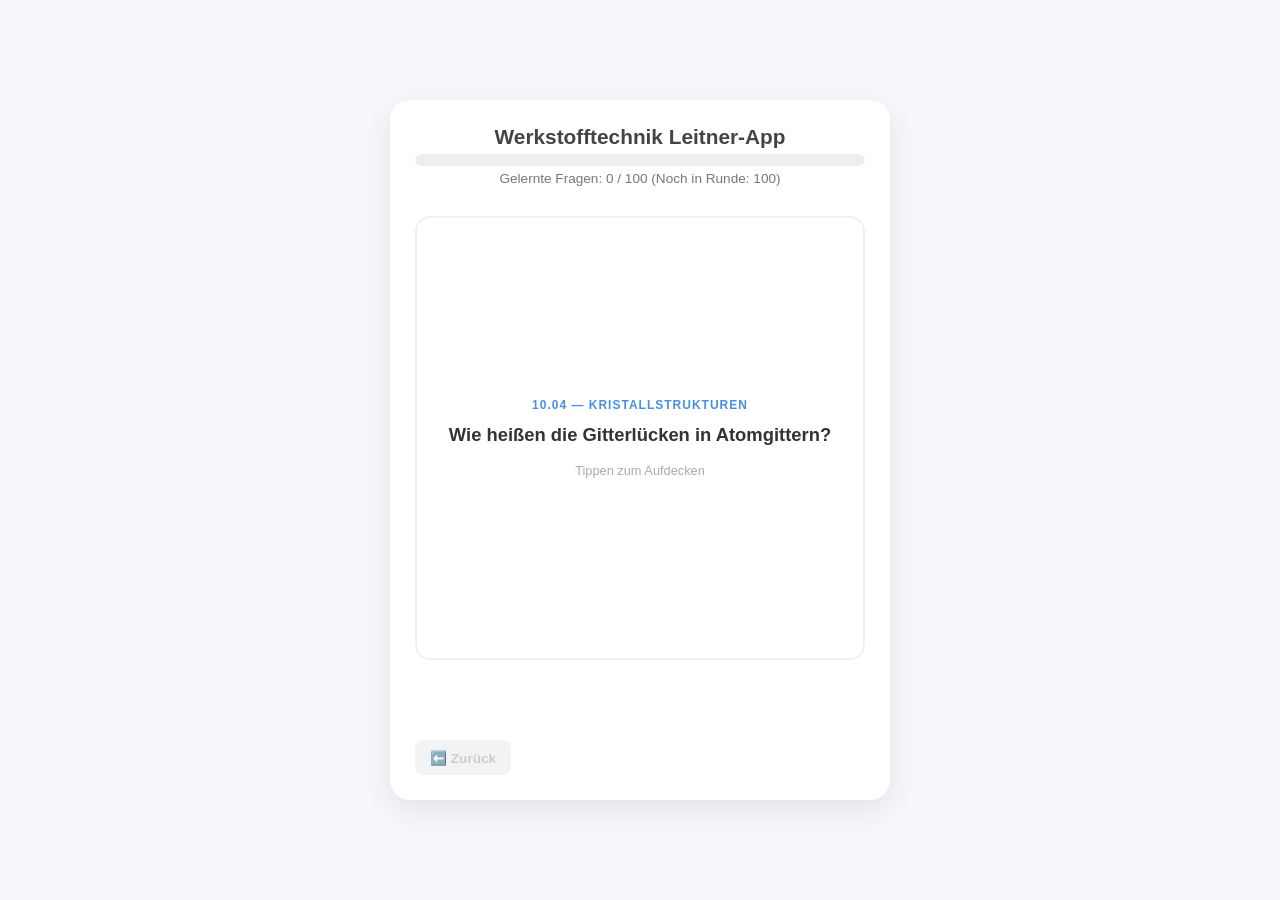
<file: index.html>
<!DOCTYPE html>
<html lang="de">
<head>
    <meta charset="UTF-8">
    <meta name="viewport" content="width=device-width, initial-scale=1.0, maximum-scale=1.0, user-scalable=no">
    <title>Lernapp Werkstofftechnik</title>
    <style>
        :root {
            --bg-color: #f5f7fa;
            --card-bg: #ffffff;
            --text-color: #333333;
            --primary: #4a90e2;
            --green: #2ecc71;
            --yellow: #f1c40f;
            --red: #e74c3c;
            --gray: #95a5a6;
        }
        * { box-sizing: border-box; margin: 0; padding: 0; font-family: -apple-system, BlinkMacSystemFont, "Segoe UI", Roboto, sans-serif; }
        body { background-color: var(--bg-color); color: var(--text-color); display: flex; flex-direction: column; align-items: center; justify-content: center; min-height: 100vh; padding: 20px; }
        .app-container { width: 100%; max-width: 500px; background: var(--card-bg); padding: 25px; border-radius: 20px; box-shadow: 0 10px 30px rgba(0,0,0,0.08); display: flex; flex-direction: column; height: 85vh; max-height: 700px; }
        header { margin-bottom: 15px; }
        h1 { font-size: 1.3rem; text-align: center; margin-bottom: 5px; color: #444; }
        .progress-container { background: #eee; border-radius: 10px; height: 12px; width: 100%; overflow: hidden; margin-bottom: 5px; }
        .progress-bar { background: var(--primary); height: 100%; width: 0%; transition: width 0.3s ease; }
        .stats { font-size: 0.85rem; text-align: center; color: #777; }
        .card-area { flex: 1; display: flex; align-items: center; justify-content: center; margin: 15px 0; perspective: 1000px; cursor: pointer; position: relative; }
        .card { width: 100%; height: 100%; position: relative; transform-style: preserve-3d; transition: transform 0.6s; border: 2px solid #eef2f5; border-radius: 15px; background: #fff; }
        .card.flipped { transform: rotateY(180deg); }
        .card-front, .card-back { position: absolute; width: 100%; height: 100%; backface-visibility: hidden; display: flex; flex-direction: column; align-items: center; justify-content: center; padding: 20px; text-align: center; overflow-y: auto; }
        .card-back { transform: rotateY(180deg); background-color: #fafbfc; }
        .category { font-size: 0.75rem; font-weight: bold; text-transform: uppercase; color: var(--primary); letter-spacing: 1px; margin-bottom: 10px; }
        .question-text { font-size: 1.15rem; font-weight: 600; line-height: 1.4; }
        .answer-text { font-size: 1.05rem; line-height: 1.5; color: #444; }
        .hint { font-size: 0.8rem; color: #aaa; margin-top: 15px; }
        
        /* Navigations- & Feedback-Bereich */
        .action-area { display: flex; flex-direction: column; gap: 10px; }
        .controls { display: flex; justify-content: space-between; gap: 10px; height: 55px; opacity: 0; pointer-events: none; transition: opacity 0.2s; }
        .controls.visible { opacity: 1; pointer-events: auto; }
        .btn { border: none; border-radius: 12px; color: white; font-weight: bold; font-size: 0.95rem; cursor: pointer; display: flex; align-items: center; justify-content: center; transition: transform 0.1s; }
        .btn:active { transform: scale(0.95); }
        .feedback-btn { flex: 1; }
        .btn-red { background-color: var(--red); }
        .btn-yellow { background-color: var(--yellow); color: #333; }
        .btn-green { background-color: var(--green); }
        
        .nav-container { display: flex; justify-content: flex-start; height: 35px; }
        .btn-back { background-color: #e0e6ed; color: #555; padding: 0 15px; font-size: 0.85rem; border-radius: 8px; }
        .btn-back:disabled { background-color: #f1f3f5; color: #ccc; cursor: not-allowed; }

        .end-screen { text-align: center; display: none; flex-direction: column; align-items: center; justify-content: center; height: 100%; }
        .end-screen h2 { color: var(--green); margin-bottom: 15px; }
        .restart-btn { background: var(--primary); border: none; color: white; padding: 12px 25px; border-radius: 10px; font-weight: bold; margin-top: 20px; cursor: pointer; }
    </style>
</head>
<body>

<div class="app-container">
    <header>
        <h1>Werkstofftechnik Leitner-App</h1>
        <div class="progress-container">
            <div class="progress-bar" id="progressBar"></div>
        </div>
        <div class="stats" id="statsText">Gelernte Fragen: 0 / 0</div>
    </header>

    <div class="card-area" id="cardArea" onclick="flipCard()">
        <div class="card" id="card">
            <div class="card-front">
                <div class="category" id="catFront">Kategorie</div>
                <div class="question-text" id="qText">Frage wird geladen...</div>
                <div class="hint">Tippen zum Aufdecken</div>
            </div>
            <div class="card-back">
                <div class="category" id="catBack">Kategorie</div>
                <div class="answer-text" id="aText">Antwort wird geladen...</div>
                <div class="hint">Wie sicher fühlst du dich?</div>
            </div>
        </div>
        <div class="end-screen" id="endScreen">
            <h2>Hervorragend! 🎉</h2>
            <p>Du hast alle Fragen erfolgreich gelernt und dich überall sicher gefühlt!</p>
            <button class="restart-btn" onclick="restartApp()">Fortschritt zurücksetzen & Neu starten</button>
        </div>
    </div>

    <div class="action-area">
        <div class="controls" id="controls">
            <button class="btn feedback-btn btn-red" onclick="handleFeedback('red', event)">🔴 Unsicher</button>
            <button class="btn feedback-btn btn-yellow" onclick="handleFeedback('yellow', event)">🟡 Neutral</button>
            <button class="btn feedback-btn btn-green" onclick="handleFeedback('green', event)">🟢 Sicher</button>
        </div>
        
        <div class="nav-container">
            <button class="btn btn-back" id="backBtn" onclick="goBack(event)" disabled>⬅️ Zurück</button>
        </div>
    </div>
</div>

<script>
    const rawQuestions = [
        // 27.03.2026
        { cat: "27.03 — Grundlagen", q: "Was ist ein Werkstoff?", a: "Ein Festkörper (Material), der aufgrund seiner gezielten Eigenschaften zur Herstellung von Bauteilen, Werkzeugen oder Produkten verwendet wird." },
        { cat: "27.03 — Grundlagen", q: "Welche Werkstoffhauptgruppen gibt es?", a: "Metalle, Polymere (Kunststoffe), Keramiken (inkl. Gläser) und Verbundwerkstoffe." },
        { cat: "27.03 — Grundlagen", q: "Wie ist die Wechselwirkung zwischen WT – FT – KT?", a: "WT bestimmt die Eigenschaften, FT formt den Werkstoff/verändert das Gefüge, KT legt die Form fest und stellt Belastungsanforderungen. Sie beeinflussen sich gegenseitig im Kreis." },
        { cat: "27.03 — Grundlagen", q: "Wie sind Metalle aufgebaut?", a: "Aus Atomen, die durch die Metallbindung zusammengehalten werden und sich geometrisch regelmäßig in einem Kristallgitter anordnen." },
        { cat: "27.03 — Grundlagen", q: "Wie unterscheiden sich Glas und Keramik?", a: "Glas: Amorpher Aufbau, schmilzt über weiten Temperaturbereich.<br>Keramik: Kristalliner Aufbau, meist definiert spröde mit festem Schmelz-/Zersetzungspunkt." },
        { cat: "27.03 — Grundlagen", q: "Wozu wird Werkstofftechnik gebraucht?", a: "Um Werkstoffverhalten unter Last zu verstehen, Versagen zu verhindern, optimale Fertigungsprozesse zu wählen und Werkstoffe gezielt auszuwählen." },
        
        // 10.04.2026
        { cat: "10.04 — Kristallstrukturen", q: "Unterschied Realkristall und Idealkristall?", a: "Idealkristall: Fehlerfrei und unendlich ausgedehnt.<br>Realkristall: Besitzt immer Gitterbaufehler (Leerstellen, Versetzungen, Korngrenzen etc.)." },
        { cat: "10.04 — Kristallstrukturen", q: "Welche Arten von Versetzungen gibt es im Metallgitter?", a: "Stufenversetzungen und Schraubenversetzungen (sowie Mischformen)." },
        { cat: "10.04 — Kristallstrukturen", q: "Welche Arten von kubischen Gittertypen gibt es?", a: "Kubisch-primitiv (kp), Kubisch-raumzentriert (krz) und Kubisch-flächenzentriert (kfz)." },
        { cat: "10.04 — Kristallstrukturen", q: "Welche Arten orthorhombischer Gittertypen gibt es?", a: "Orthorhombisch-primitiv, -basiszentriert, -raumzentriert und -flächenzentriert." },
        { cat: "10.04 — Kristallstrukturen", q: "Durch welche Größen wird ein Metallgitter beschrieben?", a: "Durch die Gitterkonstanten (Achsenlängen a, b, c) und die Interaxialwinkel (&alpha;, &beta;, &gamma;)." },
        { cat: "10.04 — Kristallstrukturen", q: "Wie heißen die Gitterlücken in Atomgittern?", a: "Tetraederlücken und Oktaederlücken." },
        { cat: "10.04 — Kristallstrukturen", q: "Woraus setzt sich ein Gleitsystem zusammen?", a: "Aus einer Gleitebene und einer darin liegenden Gleitrichtung." },
        { cat: "10.04 — Kristallstrukturen", q: "Nenne Metalle im krz-Gitter bei Raumtemperatur:", a: "Ferrit (&alpha;-Fe), Chrom (Cr), Wolfram (W), Molybdän (Mo), Vanadium (V)." },
        { cat: "10.04 — Kristallstrukturen", q: "Nenne Metalle im kfz-Gitter bei Raumtemperatur:", a: "Aluminium (Al), Kupfer (Cu), Nickel (Ni), Blei (Pb), Gold (Au), Silber (Ag)." },

        // 17.04.2026
        { cat: "17.04 — Gitterstörungen", q: "Nenne Punkt-, linien-, flächen- und räumliche Gitterstörungen:", a: "0D (Punkt): Leerstellen, Zwischengitter-/Fremdatome.<br>1D (Linie): Stufen-/Schraubenversetzungen.<br>2D (Fläche): Korn-/Phasengrenzen, Stapelfehler.<br>3D (Raum): Poren, Einschluss-Partikel, Risse." },
        { cat: "17.04 — Gitterstörungen", q: "Orientierung des Burgers-Vektors bei einer Stufenversetzung?", a: "Er steht senkrecht (90&deg;) zur Versetzungslinie." },
        { cat: "17.04 — Gitterstörungen", q: "Unterschied Stufen- und Schraubenversetzung anhand des Burgersvektors:", a: "Stufenversetzung: Burgersvektor steht senkrecht zur Versetzungslinie.<br>Schraubenversetzung: Burgersvektor verläuft parallel zu ihr." },
        { cat: "17.04 — Gitterstörungen", q: "Verlauf der Stärke des Spannungszustands um eine Versetzungslinie:", a: "Im Kern extrem hoch; fällt mit zunehmendem Radius r proportional zu 1/r ab." },
        { cat: "17.04 — Gitterstörungen", q: "An welchen Stellen treten bei einem Mikroriss die Maximalspannungen auf?", a: "Direkt an der Rissspitze (aufgrund der Geometrie der Kerbwirkung)." },

        // 24.04.2026
        { cat: "24.04 — Verfestigung", q: "Wie heißen die Ebenen, in denen sich Versetzungen bewegen können?", a: "Gleitebenen." },
        { cat: "24.04 — Verfestigung", q: "Wieso ist die Festigkeit amorpher Metalle außergewöhnlich hoch?", a: "Weil sie keine kristalline Fernordnung besitzen; daher existieren keine Versetzungen, die durch das Gitter wandern und plastische Verformung erleichtern könnten." },
        { cat: "24.04 — Verfestigung", q: "Wieso ist die Festigkeit metallischer Whisker außergewöhnlich hoch?", a: "Weil sie nahezu perfekte Einkristalle sind, die fast vollständig frei von Versetzungen sind (Annäherung an die theoretische Trennfestigkeit)." },
        { cat: "24.04 — Verfestigung", q: "Warum ist die experimentelle Schubspannung höher als die theoretische Peierlsspannung?", a: "Weil im Realkristall zusätzliche Hindernisse (Mischkristallatome, Korngrenzen, andere Versetzungen) die Bewegung blockieren und Kraft erfordern." },
        { cat: "24.04 — Verfestigung", q: "Die vier Komponenten der Festigkeitserhöhung (Verfestigungsmechanismen):", a: "1. Mischkristallverfestigung<br>2. Kaltverfestigung / Versetzungsverfestigung<br>3. Korngrenzenverfestigung (Hall-Petch)<br>4. Ausscheidungsverfestigung" },
        { cat: "24.04 — Verfestigung", q: "Welcher physikalische Mechanismus liegt den 4 Verfestigungen zugrunde?", a: "Alle beruhen auf dem gleichen Prinzip: Sie erschweren, blockieren oder behindern die freie Bewegung von Versetzungen im Gitter." },
        { cat: "24.04 — Verfestigung", q: "Warum wird zwischen R_eH und R_eL unterschieden und wieso fällt die Spannung ab?", a: "Ursache: Versetzungen werden von einer 'Cottrell-Wolke' (Fremdatome) blockiert.<br>Abfall: Bei Erreichen von R_eH reißen sie sich schlagartig los; für die Weiterbewegung reicht weniger Spannung (R_eL)." },
        { cat: "24.04 — Verfestigung", q: "Wieso erhöhen kleinere Körner die Festigkeit?", a: "Mehr Korngrenzenfläche pro Volumen. An Korngrenzen stauen sich Versetzungen auf, da sie dort ihre Richtung ändern müssen (Hall-Petch)." },
        { cat: "24.04 — Verfestigung", q: "Verhältnis maximale Schubspannung zu Zugspannung bei einachsiger Zugbeanspruchung:", a: "Die maximale Schubspannung beträgt genau die Hälfte der axialen Zugspannung: &tau;<sub>max</sub> = &sigma; / 2 (Schmid'sches Gesetz)." },
        { cat: "24.04 — Verfestigung", q: "In welchem Winkel steht die Ebene maximaler Schubspannungen zur Kraftangriffslinie?", a: "In einem Winkel von 45&deg;." },
        { cat: "24.04 — Verfestigung", q: "Unterschied Gleitband und Gleitebene?", a: "Gleitebene: Mikroskopische Atomebene.<br>Gleitband: Makroskopisch sichtbares Bündel aus sehr vielen, eng beieinander liegenden Gleitebenen." },
        { cat: "24.04 — Verfestigung", q: "Was versteht man unter Annihilation von Versetzungen?", a: "Das gegenseitige Auslöschen zweier aufeinandertreffender Versetzungen mit entgegengesetztem Vorzeichen." },
        { cat: "24.04 — Verfestigung", q: "Wie überwindet eine Versetzung ein Teilchen und welche werden geschnitten/umgangen?", a: "Schneiden: Kleine, kohärente Teilchen werden glatt durchschnitten.<br>Umgang (Orowan): Große, inkohärente Teilchen werden umgangen; Versetzung hinterlässt einen Versetzungsring." },

        // 08.05.2026
        { cat: "08.05 — Gefüge & Wärme", q: "Verfahren des Ätzens und Auswirkung auf das Schliffbild:", a: "Korngrenzenätzung: Greift Korngrenzen stärker an; Vertiefungen streuen Licht -> erscheinen dunkel.<br>Kornflächenätzung: Färbt Körner je nach Orientierung unterschiedlich (Hell-Dunkel-Kontraste)." },
        { cat: "08.05 — Gefüge & Wärme", q: "Formmerkmale von Martensit:", a: "Nadeliges, nadelförmig-verzweigtes oder plattenförmiges Gefügebild ('Strohmatte')." },
        { cat: "08.05 — Gefüge & Wärme", q: "Prinzip der Entstehung von Martensit:", a: "Austenit (kfz) wird extrem schnell (über kritischer Abkühlgeschwindigkeit) abgeschreckt. Keine Zeit für Kohlenstoffdiffusion. Gitter klappt schlagartig in verzerrtes, tetragonales krz-Gitter um." },
        { cat: "08.05 — Gefüge & Wärme", q: "Mechanische Eigenschaften von Martensit:", a: "Extrem hohe Härte und Zugfestigkeit, jedoch sehr spröde und geringe Zähigkeit (hohe Rissanfälligkeit)." },
        { cat: "08.05 — Gefüge & Wärme", q: "Formmerkmale von Ferrit, Perlit und seine Bestandteile:", a: "Ferrit: Helle, polygonale Körner.<br>Perlit: Streifiges, lamellares Aussehen (Zebramuster).<br>Bestandteile Perlit: Ferrit (&alpha;-Fe) und Zementit (Fe3C)." },
        { cat: "08.05 — Gefüge & Wärme", q: "Mechanische Eigenschaften von Perlit:", a: "Gute Festigkeit bei mittlerer Härte und moderater Verformbarkeit (ausgewogenes Verhältnis)." },
        { cat: "08.05 — Gefüge & Wärme", q: "Fehlerarten beim Randschichthärten durch Kohlenstoffgehalt:", a: "Überkohlung: Zu viel C führt zu sprödem Restaustenit oder Korngrenzenzementit.<br>Entkohlung: C-Verlust führt zu mangelnder Härteannahme (weiche Randschicht)." },
        { cat: "08.05 — Gefüge & Wärme", q: "Auswirkung des C-Gehalts auf Ferrit und Perlit bei normalem Stahl:", a: "Je höher der Kohlenstoffgehalt (bis 0,8% C), desto geringer wird der helle Ferritanteil und desto höher der dunkle Perlitanteil." },
        { cat: "08.05 — Gefüge & Wärme", q: "Vorteile von Gewinderollen gegenüber Gewindeschneiden:", a: "Ununterbrochener Faserverlauf (höhere Festigkeit), Kaltverfestigung der Oberfläche, Druckeigenspannungen im Grund (Schwingfestigkeit), spanlos." },
        { cat: "08.05 — Gefüge & Wärme", q: "Was macht das Ätzverfahren nach Fry sichtbar?", a: "Es macht plastisch verformte Bereiche (Kaltverformungszonen/Gleitlinien) durch Bindung von Stickstoff an Gitterfehlern sichtbar." },

        // 29.05.2026
        { cat: "29.05 — Prüfung & Schwingung", q: "Unterschied homogene und heterogene Gefüge:", a: "Homogen: Besteht aus nur einer einzigen Phase.<br>Heterogen: Besteht aus einem Gemisch von zwei oder mehr unterschiedlichen Phasen." },
        { cat: "29.05 — Prüfung & Schwingung", q: "Optisches Erscheinungsbild eines 0,45 % C-Stahls:", a: "Gemischtes Gefüge aus ca. zur Hälfte hellen Flächen (Ferrit) und zur Hälfte dunklen, streifigen Bereichen (Perlit)." },
        { cat: "29.05 — Prüfung & Schwingung", q: "Optisches Erscheinungsbild eines Härtegefüges mit Bainit und Martensit (0,45 % C):", a: "Sehr feines, nadeliges Mischgefüge. Hellere Nadeln sind Martensit, eingebettet in dunklere, buschigen/nadelförmigen Strukturen des Bainits." },
        { cat: "29.05 — Prüfung & Schwingung", q: "Anwendungsfälle für Härteprüfung:", a: "Wareneingangskontrolle, Überprüfung von Wärmebehandlungen (Härtetiefe), zerstörungsfreie Bauteilprüfung, Qualitätsüberwachung." },
        { cat: "29.05 — Prüfung & Schwingung", q: "Drei gängige Härteprüfverfahren:", a: "Vickers (HV), Rockwell (HRC/HRB) und Brinell (HBW)." },
        { cat: "29.05 — Prüfung & Schwingung", q: "Werkstoffkennwerte aus dem Zugversuch:", a: "Elastizitätsmodul (E), Streckgrenze (R_e) bzw. Dehngrenze (R_p0,2), Zugfestigkeit (R_m), Bruchdehnung (A), Bruchinschnürung (Z)." },
        { cat: "29.05 — Prüfung & Schwingung", q: "Was beschreibt der Elastizitätsmodul (E-Modul)?", a: "Die Steifigkeit eines Werkstoffs (Widerstand gegen elastische Verformung im Hooke'schen Bereich)." },
        { cat: "29.05 — Prüfung & Schwingung", q: "Größenordnungen der E-Module (Al, Cu, Stahl):", a: "Alu: ca. 70 GPa | Kupfer/Messing: ca. 100-120 GPa | Stahl/Eisen: ca. 210 GPa." },
        { cat: "29.05 — Prüfung & Schwingung", q: "Wieso wird Rp0,2 anstatt der Streckgrenze Re ermittelt?", a: "Weil viele Werkstoffe (Alu, kfz-Metalle) keine ausgeprägte, visuelle Streckgrenze besitzen. Rp0,2 definiert die Spannung bei 0,2% bleibender Verformung." },
        { cat: "29.05 — Prüfung & Schwingung", q: "Zwei Anteile der Gesamtdehnung und Name vor Einschnürung:", a: "Elastische und plastische Dehnung. Der plastische Anteil vor der Einschnürung heißt Gleichmaßdehnung." },
        { cat: "29.05 — Prüfung & Schwingung", q: "Die 4 Typen von Verfestigungskurven:", a: "1. Linear-elastisch ideal-plastisch<br>2. Linear-elastisch mit linearer Verfestigung<br>3. Linear-elastisch mit parabolischer Verfestigung<br>4. Starr-ideal-plastisch" },
        { cat: "29.05 — Prüfung & Schwingung", q: "Prozesstechnische Beeinflussung ohne Legieren:", a: "Thermisch (Glühen, Härten, Anlassen) und mechanisch (Kaltwalzen, Schmieden, Kugelstrahlen)." },
        { cat: "29.05 — Prüfung & Schwingung", q: "Unterschied spröde und duktil im Diagramm:", a: "Spröde: Steiler elastischer Anstieg, bricht abrupt ohne nennenswerte plastische Verformung.<br>Duktil: Zeigt nach Elastizitätsgrenze weiten Bereich plastischer Verformung." },
        { cat: "29.05 — Prüfung & Schwingung", q: "Für welche Beanspruchungsfälle sind Kennwerte des Zugversuchs relevant?", a: "Für statisch oder quasi-statisch belastete Bauteile zur Auslegung gegen Verformung (R_e) oder Bruch (R_m)." },
        { cat: "29.05 — Prüfung & Schwingung", q: "Zwei Spannungskomponenten schwingender Belastung:", a: "Oberspannung (&sigma;_o) und Unterspannung (&sigma;_u) [bzw. Mittelspannung &sigma;_m und Ausschlagspannung &sigma;_a]." },
        { cat: "29.05 — Prüfung & Schwingung", q: "Versuch zur Ermittlung der Dauerfestigkeit & Aufbau:", a: "Wöhlerversuch. Rotierende Probe unter definierter Last zyklisch beansprucht. Im Diagramm (Wöhlerlinie) wird Ausschlagspannung gegen log. Spielzahl N aufgetragen." },
        { cat: "29.05 — Prüfung & Schwingung", q: "Welcher Sonderfall ist die Wechselfestigkeit &sigma;_w?", a: "Der Sonderfall, bei dem die Mittelspannung exakt Null ist (&sigma;_m = 0). Reine, symmetrische Schwingung." },
        { cat: "29.05 — Prüfung & Schwingung", q: "Unterschied Wöhlerkurve Typ-I und Typ-II:", a: "Typ-I (ferritische Stähle): Knickt ab (N &approx; 10^6 - 10^7) in Waagerechte -> echte Dauerfestigkeit.<br>Typ-II (Alu, kfz): Fällt kontinuierlich ab -> nur Zeitfestigkeit." },
        { cat: "29.05 — Prüfung & Schwingung", q: "Optische Merkmale eines Schwingbruchs:", a: "Glatter Dauerbruchbereich mit charakteristischen Rastlinien (Muschellinien) und ein rauer Restbruchbereich." },
        { cat: "29.05 — Prüfung & Schwingung", q: "Welche zyklische Beanspruchung ist am versagenskritischsten?", a: "Die Zug-Druck-Beanspruchung, da der gesamte Querschnitt maximal gleichmäßig auf Zug belastet wird." },
        { cat: "29.05 — Prüfung & Schwingung", q: "Prozesstechnische Optimierung der zyklischen Beanspruchbarkeit:", a: "Oberflächenhärten, mechanisches Verfestigen (Kugelstrahlen, Festwalzen) für Druckeigenspannungen, Polieren (Vermeidung von Kerben)." },

        // 05.06.2026
        { cat: "05.06 — Legierung & Eisen", q: "Was ist eine Phase?", a: "Ein räumlicher Bereich eines Stoffsystems, der chemisch und physikalisch völlig homogen ist und durch eine klare Grenzfläche getrennt ist." },
        { cat: "05.06 — Legierung & Eisen", q: "Wie viele Phasen existieren bei einem erstarrten reinen Metall ohne Allotropie?", a: "Genau eine feste Phase." },
        { cat: "05.06 — Legierung & Eisen", q: "Freiheitsgrade laut Gibb'scher Phasenregel für reines Metall fest:", a: "F = 1 - 1 + 1 = 1." },
        { cat: "05.06 — Legierung & Eisen", q: "Welche physikalische Größe ist dieser eine Freiheitsgrad?", a: "Die Temperatur (kann verändert werden, ohne Phasenanzahl zu ändern)." },
        { cat: "05.06 — Legierung & Eisen", q: "Definition Legierung:", a: "Ein metallischer Werkstoff aus mind. zwei Elementen (davon mind. ein Metall), die eine metallische Bindung eingehen." },
        { cat: "05.06 — Legierung & Eisen", q: "Zustandsdiagramm eines 2-Komponentensystems (unbeschränkte Löslichkeit):", a: "X-Achse: Konzentration (0-100% B), Y-Achse: Temperatur. Oben: Schmelze (L), Unten: Mischkristall (&alpha;), Dazwischen: linsenförmiges Zweiphasengebiet (L+&alpha;), begrenzt durch Liquidus- und Soliduslinie." },
        { cat: "05.06 — Legierung & Eisen", q: "Die zwei Werkstoffgruppen bei Eisen-Kohlenstoff-Legierungen:", a: "Stahl (C-Gehalt &le; 2,06%) und Gusseisen (C-Gehalt > 2,06%)." },
        { cat: "05.06 — Legierung & Eisen", q: "Unterschiede Eigenschaften und C-Form dieser Gruppen:", a: "Stahl: Gut plastisch umformbar, C gelöst oder als Zementit gebunden.<br>Gusseisen: Spröde, hervorragend gießbar, C als elementarer Graphit oder massiver Zementit." },
        { cat: "05.06 — Legierung & Eisen", q: "Warum kommt es bei der Austenitumwandlung zur Volumenänderung?", a: "Weil sich die Kristallstruktur ändert: Dicht gepackter Austenit (kfz, 74%) wandelt sich in weniger dichten Ferrit (krz, 68%) um. Gitter dehnt sich beim Abkühlen aus." },
        { cat: "05.06 — Legierung & Eisen", q: "Einfluss des C-Gehalts auf Schmelzpunkt und Austenitgebiet:", a: "Mehr C senkt den Schmelzpunkt (bis Eutektikum bei 1147&deg;C). Das Austenitgebiet wird zu niedrigeren Temperaturen hin erweitert (bis 727&deg;C)." },
        { cat: "05.06 — Legierung & Eisen", q: "Drei gängige Verfahren der Wärmebehandlung:", a: "Normalglühen, Härten, Rekristallisationsglühen (oder Vergüten)." },
        { cat: "05.06 — Legierung & Eisen", q: "Was versteht man unter dem Vergüten von Stahl?", a: "Kombinierte Wärmebehandlung aus Härten (Abkühlen zu Martensit) mit anschließendem Anlassen auf hohe Temperaturen (> 500&deg;C) für optimale Festigkeit + Zähigkeit." },

        // 12.06.2026
        { cat: "12.06 — Umwandlung & Stähle", q: "Woraus besteht Perlit?", a: "Aus abwechselnden Lamellen von Ferrit (&alpha;-Eisen) und Zementit (Fe3C)." },
        { cat: "12.06 — Umwandlung & Stähle", q: "Wohin verschieben sich Knick- und Haltepunkte in den Abkühlkurven bei beschleunigter Abkühlung?", a: "Zu niedrigeren Temperaturen und kürzeren Zeiten." },
        { cat: "12.06 — Umwandlung & Stähle", q: "Wie organisiert sich das Atomgitter des Stahls bei martensitischer Umwandlung (ohne Diffusion)?", a: "Das kubisch-flächenzentrierte (kfz) Gitter klappt durch schlagartige Scherung in ein verzerrtes, tetragonal-raumzentriertes Gitter (Martensit) um." },
        { cat: "12.06 — Umwandlung & Stähle", q: "Wie verändert sich der Kohlenstoffgehalt im verbleibenden Austenit während der Phase der Ferritbildung beim Abkühlen (C45)?", a: "Durch die Ausscheidung von kohlenstoffarmem Ferrit reichert sich der verbleibende Austenit entlang der Eutektoidalen im EK-Diagramm mit C an, bis er 0,77% C erreicht." },
        { cat: "12.06 — Umwandlung & Stähle", q: "Welche zwei Bedingungen müssen hinsichtlich des Temperatur-Zeit-Verlaufs beim Abkühlen erfüllt sein, damit Martensit entsteht?", a: "Das Überschreiten der kritischen Abkühlgeschwindigkeit und das Unterschreiten der Martensitstarttemperatur (M_s)." },
        { cat: "12.06 — Umwandlung & Stähle", q: "Worum handelt es sich bei C45 und was bedeutet die Zahl?", a: "Ein unlegierter Qualitätsstahl; die Zahl steht für einen mittleren Kohlenstoffgehalt von 0,45%." },
        { cat: "12.06 — Umwandlung & Stähle", q: "Worum handelt es sich bei S235 und welche Bedeutung hat die Zahl?", a: "Ein unlegierter Baustahl (S = Structural Steel) mit einer Mindeststreckgrenze von 235 MPa." },
        { cat: "12.06 — Umwandlung & Stähle", q: "Zu welcher Werkstoffgruppe gehört X38CrMoV5-1?", a: "Zu den hochlegierten Werkzeugstählen (Warmarbeitsstahl)." },

        // 16.06.2026
        { cat: "16.06 — Leicht- & Schwermetalle", q: "Auf welche Arten können Teilchen in die Grundmatrix eines metallischen Werkstoffs integriert sein?", a: "Kohärent (kontinuierlicher Gitterübergang), teilkohärent (stellenweise passend) und inkohärent (kein Gitterzusammenhang)." },
        { cat: "16.06 — Leicht- & Schwermetalle", q: "Nennen Sie 3 typische Leichtmetalle:", a: "Aluminium (Al), Magnesium (Mg) und Titan (Ti)." },
        { cat: "16.06 — Leicht- & Schwermetalle", q: "Welche Verfestigungsmechanismen gibt es bei Aluminiumlegierungen?", a: "Mischkristallverfestigung, Kaltverfestigung, Feinkornhärtung und Ausscheidungsverfestigung." },
        { cat: "16.06 — Leicht- & Schwermetalle", q: "Welches ist die wichtigste Art der Verfestigung bei Aluminiumlegierungen und wie funktioniert sie?", a: "Die Ausscheidungsverfestigung. Durch Lösungsglühen, Abschrecken und Auslagern entstehen fein verteilte Teilchen, welche die Versetzungsbewegung blockieren." },
        { cat: "16.06 — Leicht- & Schwermetalle", q: "Nennen Sie 3 Schwermetalle mit typischen Anwendungen:", a: "Kupfer (Kabel/Elektrotechnik), Blei (Starterbatterien) und Wolfram (Schweißelektroden/Glühwendeln)." },
        { cat: "16.06 — Leicht- & Schwermetalle", q: "Mit welchem Verfahren gewinnt man aus Rohkupfer hochreines Kupfer?", a: "Durch Kupferelektrolyse (elektrolytische Kupferraffination)." },
        { cat: "16.06 — Leicht- & Schwermetalle", q: "Welche Verfestigungsmechanismen gibt es für Kupfer?", a: "Kaltverfestigung (Reckalterung/Kaltumformung), Mischkristallverfestigung (z.B. Messing/Bronze) und Korngrenzenverfestigung." },

        // 18.06.2026
        { cat: "18.06 — Kunststoffe & Keramik", q: "Nennen Sie den Namen der ersten (starken) Bindungsart und der zweiten (schwächeren) Bindungsgruppe bei Kunststoffen.", a: "Erste (starke): Atombindung / Elektronenpaarbindung (kovalente Bindung). Zweite (schwach): Van-der-Waals-Bindungen (zwischenmolekulare Kräfte)." },
        { cat: "18.06 — Kunststoffe & Keramik", q: "Nennen Sie typische Anwendungsbeispiele für Kunststoffe:", a: "Isolationsmaterialien, Gehäusebauteile, Verpackungen, Dichtungen und Leichtbaukomponenten." },
        { cat: "18.06 — Kunststoffe & Keramik", q: "Mit welchem Verfahren wird aus einzelnen Monomeren ein Polymer?", a: "Durch Polymersynthese (Polymerisation, Polykondensation oder Polyaddition)." },
        { cat: "18.06 — Kunststoffe & Keramik", q: "Von welchen Eigenschaften des Aufbaus der Kunststoffe hängt deren temperaturabhängiges Verhalten ab?", a: "Vom Vernetzungsgrad der Polymerketten (linear/verzweigt vs. weit-/engmaschig vernetzt) und dem Verhältnis von amorphen zu kristallinen Bereichen." },
        { cat: "18.06 — Kunststoffe & Keramik", q: "Wie werden Keramiken hergestellt?", a: "Durch Formgebung aus pulverförmigen Rohstoffen und anschließendes Sintern (Brennen) bei hohen Temperaturen." },
        { cat: "18.06 — Kunststoffe & Keramik", q: "Was sind die häufigsten Bindungstypen in keramischen Werkstoffen?", a: "Ionenbindung und kovalente Bindung (Atombindung)." },
        { cat: "18.06 — Kunststoffe & Keramik", q: "Woran erkennt man sofort in der Kurzbezeichnung eine nichtoxidische Keramik?", a: "Am Fehlen von Sauerstoff bzw. am Vorhandensein von Kohlenstoff, Stickstoff oder Bor (z.B. SiC = Siliciumcarbid, Si3N4 = Siliciumnitrid)." },
        { cat: "18.06 — Kunststoffe & Keramik", q: "Wie sind die wichtigsten mechanischen Eigenschaften keramischer Werkstoffe?", a: "Sehr hohe Härte, extreme Druckfestigkeit, ausgeprägte Sprödigkeit und eine im Vergleich geringe Zug- und Biegezugfestigkeit." },
        { cat: "18.06 — Kunststoffe & Keramik", q: "Was ist der wesentliche Unterschied zwischen Keramiken aus anorganischen Stoffen und Gläsern aus anorganischen Stoffen?", a: "Keramiken besitzen eine kristalline (geordnete) Struktur, während Gläser eine amorph-ungeordnete Struktur aufweisen." }
    ];

    let activeQueue = [];
    let historyStack = [];
    let totalUniqueQuestions = rawQuestions.length;
    let learnedCount = 0;
    let isFlipped = false;

    function shuffle(array) {
        for (let i = array.length - 1; i > 0; i--) {
            const j = Math.floor(Math.random() * (i + 1));
            [array[i], array[j]] = [array[j], array[i]];
        }
    }

    function loadProgress() {
        try {
            const savedQueue = localStorage.getItem('wt_activeQueue');
            const savedCount = localStorage.getItem('wt_learnedCount');
            const savedHistory = localStorage.getItem('wt_historyStack');

            if (savedQueue && savedQueue !== "[]" && savedCount !== null) {
                activeQueue = JSON.parse(savedQueue);
                learnedCount = parseInt(savedCount, 10);
                if (savedHistory) historyStack = JSON.parse(savedHistory);

                // Fortschrittsschutz-Logik: Fügt neue Fragen hinzu
                rawQuestions.forEach(rawQ => {
                    const existsInQueue = activeQueue.some(q => q.q === rawQ.q);
                    const existsInHistory = historyStack.some(h => h.card.q === rawQ.q);
                    
                    if (!existsInQueue && !existsInHistory) {
                        const randomIdx = Math.floor(Math.random() * (activeQueue.length + 1));
                        activeQueue.splice(randomIdx, 0, rawQ);
                    }
                });
                
                totalUniqueQuestions = rawQuestions.length;
                saveProgress();
            } else {
                createNewSession();
            }
        } catch (e) {
            createNewSession();
        }
    }

    function createNewSession() {
        activeQueue = [...rawQuestions];
        shuffle(activeQueue);
        historyStack = [];
        learnedCount = 0;
        saveProgress();
    }

    function saveProgress() {
        localStorage.setItem('wt_activeQueue', JSON.stringify(activeQueue));
        localStorage.setItem('wt_learnedCount', learnedCount.toString());
        localStorage.setItem('wt_historyStack', JSON.stringify(historyStack));
    }

    function initApp() {
        loadProgress();
        updateProgress();
        showCard();
    }

    function showCard() {
        document.getElementById('backBtn').disabled = (historyStack.length === 0);

        if (activeQueue.length === 0) {
            document.getElementById('card').style.display = 'none';
            document.getElementById('controls').classList.remove('visible');
            document.getElementById('endScreen').style.display = 'flex';
            return;
        }

        document.getElementById('card').style.display = 'block';
        document.getElementById('endScreen').style.display = 'none';
        
        isFlipped = false;
        document.getElementById('card').classList.remove('flipped');
        document.getElementById('controls').classList.remove('visible');

        const currentQ = activeQueue[0];
        document.getElementById('catFront').innerText = currentQ.cat;
        document.getElementById('catBack').innerText = currentQ.cat;
        document.getElementById('qText').innerHTML = currentQ.q;
        document.getElementById('aText').innerHTML = currentQ.a;
    }

    function flipCard() {
        if (isFlipped) return;
        isFlipped = true;
        document.getElementById('card').classList.add('flipped');
        document.getElementById('controls').classList.add('visible');
    }

    function handleFeedback(status, event) {
        if(event) event.stopPropagation();
        if (activeQueue.length === 0) return;

        const finishedCard = activeQueue.shift();

        historyStack.push({
            card: finishedCard,
            action: status
        });

        if (historyStack.length > 30) historyStack.shift();

        if (status === 'red') {
            activeQueue.push(finishedCard);
        } else if (status === 'yellow') {
            const insertIndex = Math.floor(activeQueue.length / 2) + 1;
            activeQueue.splice(insertIndex, 0, finishedCard);
        } else if (status === 'green') {
            learnedCount++;
        }

        saveProgress();
        updateProgress();
        showCard();
    }

    function goBack(event) {
        if (event) event.stopPropagation();
        if (historyStack.length === 0) return;

        const lastAction = historyStack.pop();
        const undoneCard = lastAction.card;
        const undoneStatus = lastAction.action;

        if (undoneStatus === 'red') {
            const idx = activeQueue.lastIndexOf(undoneCard);
            if (idx !== -1) activeQueue.splice(idx, 1);
        } else if (undoneStatus === 'yellow') {
            const idx = activeQueue.indexOf(undoneCard);
            if (idx !== -1) activeQueue.splice(idx, 1);
        } else if (undoneStatus === 'green') {
            learnedCount--;
        }

        activeQueue.unshift(undoneCard);

        saveProgress();
        updateProgress();
        showCard();
    }

    function updateProgress() {
        const percentage = totalUniqueQuestions > 0 ? (learnedCount / totalUniqueQuestions) * 100 : 0;
        document.getElementById('progressBar').style.width = percentage + '%';
        document.getElementById('statsText').innerText = `Gelernte Fragen: ${learnedCount} / ${totalUniqueQuestions} (Noch in Runde: ${activeQueue.length})`;
    }

    function restartApp() {
        localStorage.removeItem('wt_activeQueue');
        localStorage.removeItem('wt_learnedCount');
        localStorage.removeItem('wt_historyStack');
        createNewSession();
        updateProgress();
        showCard();
    }

    window.onload = initApp;
</script>

</body>
</html>
</file>
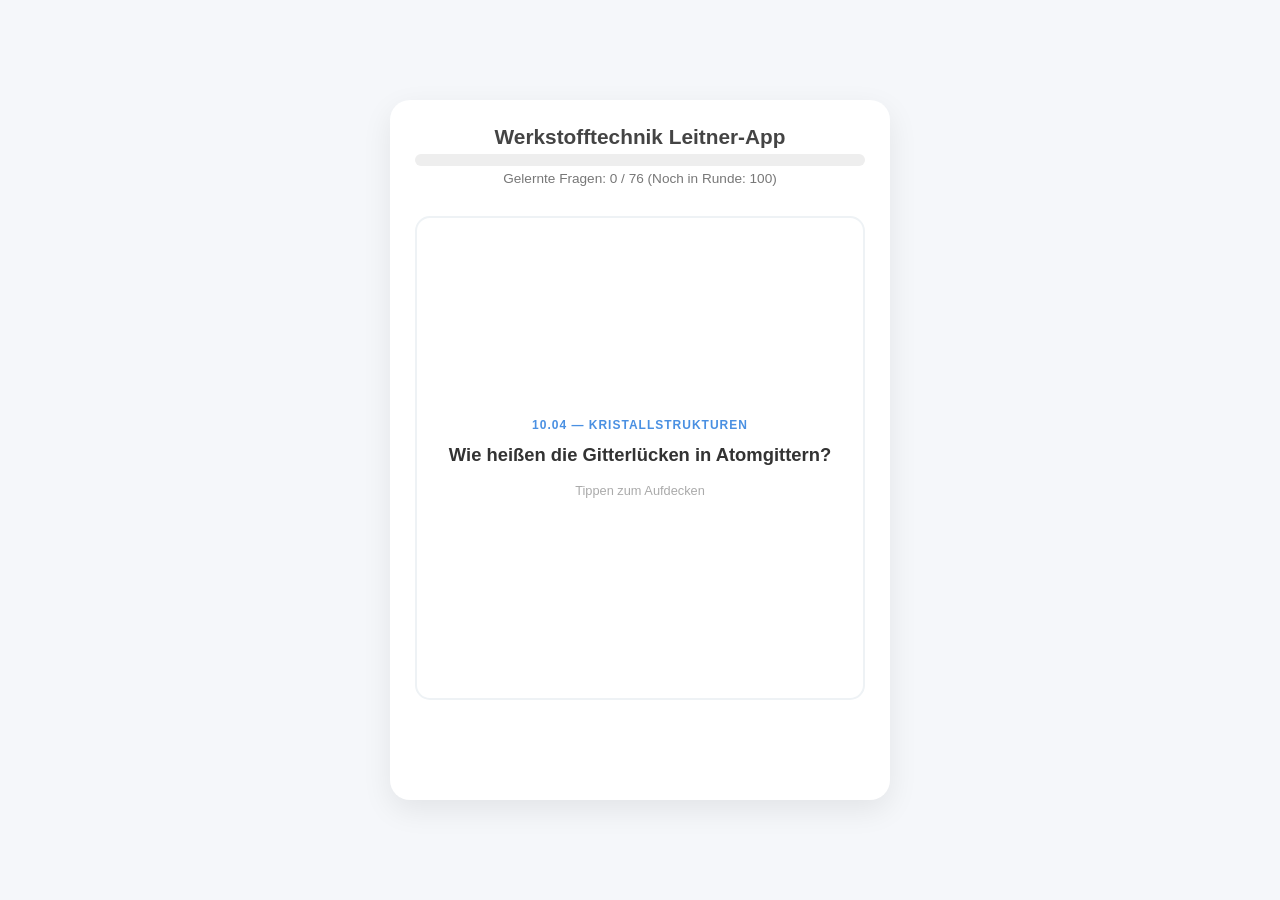
<file: werkstofftechnik.html>
<!DOCTYPE html>
<html lang="de">
<head>
    <meta charset="UTF-8">
    <meta name="viewport" content="width=device-width, initial-scale=1.0, maximum-scale=1.0, user-scalable=no">
    <title>Lernapp Werkstofftechnik</title>
    <style>
        :root {
            --bg-color: #f5f7fa;
            --card-bg: #ffffff;
            --text-color: #333333;
            --primary: #4a90e2;
            --green: #2ecc71;
            --yellow: #f1c40f;
            --red: #e74c3c;
        }
        * { box-sizing: border-box; margin: 0; padding: 0; font-family: -apple-system, BlinkMacSystemFont, "Segoe UI", Roboto, sans-serif; }
        body { background-color: var(--bg-color); color: var(--text-color); display: flex; flex-direction: column; align-items: center; justify-content: center; min-height: 100vh; padding: 20px; }
        .app-container { width: 100%; max-width: 500px; background: var(--card-bg); padding: 25px; border-radius: 20px; box-shadow: 0 10px 30px rgba(0,0,0,0.08); display: flex; flex-direction: column; height: 85vh; max-height: 700px; }
        header { margin-bottom: 15px; }
        h1 { font-size: 1.3rem; text-align: center; margin-bottom: 5px; color: #444; }
        .progress-container { background: #eee; border-radius: 10px; height: 12px; width: 100%; overflow: hidden; margin-bottom: 5px; }
        .progress-bar { background: var(--primary); height: 100%; width: 0%; transition: width 0.3s ease; }
        .stats { font-size: 0.85rem; text-align: center; color: #777; }
        .card-area { flex: 1; display: flex; align-items: center; justify-content: center; margin: 15px 0; perspective: 1000px; cursor: pointer; }
        .card { width: 100%; height: 100%; position: relative; transform-style: preserve-3d; transition: transform 0.6s; border: 2px solid #eef2f5; border-radius: 15px; background: #fff; }
        .card.flipped { transform: rotateY(180deg); }
        .card-front, .card-back { position: absolute; width: 100%; height: 100%; backface-visibility: hidden; display: flex; flex-direction: column; align-items: center; justify-content: center; padding: 20px; text-align: center; overflow-y: auto; }
        .card-back { transform: rotateY(180deg); background-color: #fafbfc; }
        .category { font-size: 0.75rem; font-weight: bold; text-transform: uppercase; color: var(--primary); letter-spacing: 1px; margin-bottom: 10px; }
        .question-text { font-size: 1.15rem; font-weight: 600; line-height: 1.4; }
        .answer-text { font-size: 1.05rem; line-height: 1.5; color: #444; }
        .hint { font-size: 0.8rem; color: #aaa; margin-top: 15px; }
        .controls { display: flex; justify-content: space-between; gap: 10px; height: 60px; opacity: 0; pointer-events: none; transition: opacity 0.2s; }
        .controls.visible { opacity: 1; pointer-events: auto; }
        .btn { flex: 1; border: none; border-radius: 12px; color: white; font-weight: bold; font-size: 1rem; cursor: pointer; display: flex; align-items: center; justify-content: center; transition: transform 0.1s; }
        .btn:active { transform: scale(0.95); }
        .btn-red { background-color: var(--red); }
        .btn-yellow { background-color: var(--yellow); color: #333; }
        .btn-green { background-color: var(--green); }
        .end-screen { text-align: center; display: none; flex-direction: column; align-items: center; justify-content: center; height: 100%; }
        .end-screen h2 { color: var(--green); margin-bottom: 15px; }
        .restart-btn { background: var(--primary); border: none; color: white; padding: 12px 25px; border-radius: 10px; font-weight: bold; margin-top: 20px; cursor: pointer; }
    </style>
</head>
<body>

<div class="app-container">
    <header>
        <h1>Werkstofftechnik Leitner-App</h1>
        <div class="progress-container">
            <div class="progress-bar" id="progressBar"></div>
        </div>
        <div class="stats" id="statsText">Gelernte Fragen: 0 / 0</div>
    </header>

    <div class="card-area" id="cardArea" onclick="flipCard()">
        <div class="card" id="card">
            <div class="card-front">
                <div class="category" id="catFront">Kategorie</div>
                <div class="question-text" id="qText">Frage wird geladen...</div>
                <div class="hint">Tippen zum Aufdecken</div>
            </div>
            <div class="card-back">
                <div class="category" id="catBack">Kategorie</div>
                <div class="answer-text" id="aText">Antwort wird geladen...</div>
                <div class="hint">Wie sicher fühlst du dich?</div>
            </div>
        </div>
        <div class="end-screen" id="endScreen">
            <h2>Hervorragend! 🎉</h2>
            <p>Du hast alle Fragen erfolgreich gelernt und dich überall sicher gefühlt!</p>
            <button class="restart-btn" onclick="restartApp()">Fortschritt zurücksetzen & Neu starten</button>
        </div>
    </div>

    <div class="controls" id="controls">
        <button class="btn btn-red" onclick="handleFeedback('red', event)">🔴 Unsicher</button>
        <button class="btn btn-yellow" onclick="handleFeedback('yellow', event)">🟡 Neutral</button>
        <button class="btn btn-green" onclick="handleFeedback('green', event)">🟢 Sicher</button>
    </div>
</div>

<script>
    const rawQuestions = [
        // 27.03.2026
        { cat: "27.03 — Grundlagen", q: "Was ist ein Werkstoff?", a: "Ein Festkörper (Material), der aufgrund seiner gezielten Eigenschaften zur Herstellung von Bauteilen, Werkzeugen oder Produkten verwendet wird." },
        { cat: "27.03 — Grundlagen", q: "Welche Werkstoffhauptgruppen gibt es?", a: "Metalle, Polymere (Kunststoffe), Keramiken (inkl. Gläser) und Verbundwerkstoffe." },
        { cat: "27.03 — Grundlagen", q: "Wie ist die Wechselwirkung zwischen WT – FT – KT?", a: "WT bestimmt die Eigenschaften, FT formt den Werkstoff/verändert das Gefüge, KT legt die Form fest und stellt Belastungsanforderungen. Sie beeinflussen sich gegenseitig im Kreis." },
        { cat: "27.03 — Grundlagen", q: "Wie sind Metalle aufgebaut?", a: "Aus Atomen, die durch die Metallbindung zusammengehalten werden und sich geometrisch regelmäßig in einem Kristallgitter anordnen." },
        { cat: "27.03 — Grundlagen", q: "Wie unterscheiden sich Glas und Keramik?", a: "Glas: Amorpher Aufbau, schmilzt über weiten Temperaturbereich.<br>Keramik: Kristalliner Aufbau, meist definiert spröde mit festem Schmelz-/Zersetzungspunkt." },
        { cat: "27.03 — Grundlagen", q: "Wozu wird Werkstofftechnik gebraucht?", a: "Um Werkstoffverhalten unter Last zu verstehen, Versagen zu verhindern, optimale Fertigungsprozesse zu wählen und Werkstoffe gezielt auszuwählen." },
        
        // 10.04.2026
        { cat: "10.04 — Kristallstrukturen", q: "Unterschied Realkristall und Idealkristall?", a: "Idealkristall: Fehlerfrei und unendlich ausgedehnt.<br>Realkristall: Besitzt immer Gitterbaufehler (Leerstellen, Versetzungen, Korngrenzen etc.)." },
        { cat: "10.04 — Kristallstrukturen", q: "Welche Arten von Versetzungen gibt es im Metallgitter?", a: "Stufenversetzungen und Schraubenversetzungen (sowie Mischformen)." },
        { cat: "10.04 — Kristallstrukturen", q: "Welche Arten von kubischen Gittertypen gibt es?", a: "Kubisch-primitiv (kp), Kubisch-raumzentriert (krz) und Kubisch-flächenzentriert (kfz)." },
        { cat: "10.04 — Kristallstrukturen", q: "Welche Arten orthorhombischer Gittertypen gibt es?", a: "Orthorhombisch-primitiv, -basiszentriert, -raumzentriert und -flächenzentriert." },
        { cat: "10.04 — Kristallstrukturen", q: "Durch welche Größen wird ein Metallgitter beschrieben?", a: "Durch die Gitterkonstanten (Achsenlängen a, b, c) und die Interaxialwinkel (&alpha;, &beta;, &gamma;)." },
        { cat: "10.04 — Kristallstrukturen", q: "Wie heißen die Gitterlücken in Atomgittern?", a: "Tetraederlücken und Oktaederlücken." },
        { cat: "10.04 — Kristallstrukturen", q: "Woraus setzt sich ein Gleitsystem zusammen?", a: "Aus einer Gleitebene und einer darin liegenden Gleitrichtung." },
        { cat: "10.04 — Kristallstrukturen", q: "Nenne Metalle im krz-Gitter bei Raumtemperatur:", a: "Ferrit (&alpha;-Fe), Chrom (Cr), Wolfram (W), Molybdän (Mo), Vanadium (V)." },
        { cat: "10.04 — Kristallstrukturen", q: "Nenne Metalle im kfz-Gitter bei Raumtemperatur:", a: "Aluminium (Al), Kupfer (Cu), Nickel (Ni), Blei (Pb), Gold (Au), Silber (Ag)." },

        // 17.04.2026
        { cat: "17.04 — Gitterstörungen", q: "Nenne Punkt-, linien-, flächen- und räumliche Gitterstörungen:", a: "0D (Punkt): Leerstellen, Zwischengitter-/Fremdatome.<br>1D (Linie): Stufen-/Schraubenversetzungen.<br>2D (Fläche): Korn-/Phasengrenzen, Stapelfehler.<br>3D (Raum): Poren, Einschluss-Partikel, Risse." },
        { cat: "17.04 — Gitterstörungen", q: "Orientierung des Burgers-Vektors bei einer Stufenversetzung?", a: "Er steht senkrecht (90&deg;) zur Versetzungslinie." },
        { cat: "17.04 — Gitterstörungen", q: "Unterschied Stufen- und Schraubenversetzung anhand des Burgersvektors:", a: "Stufenversetzung: Burgersvektor steht senkrecht zur Versetzungslinie.<br>Schraubenversetzung: Burgersvektor verläuft parallel zu ihr." },
        { cat: "17.04 — Gitterstörungen", q: "Verlauf der Stärke des Spannungszustands um eine Versetzungslinie:", a: "Im Kern extrem hoch; fällt mit zunehmendem Radius r proportional zu 1/r ab." },
        { cat: "17.04 — Gitterstörungen", q: "An welchen Stellen treten bei einem Mikroriss die Maximalspannungen auf?", a: "Direkt an der Rissspitze (aufgrund der Geometrie der Kerbwirkung)." },

        // 24.04.2026
        { cat: "24.04 — Verfestigung", q: "Wie heißen die Ebenen, in denen sich Versetzungen bewegen können?", a: "Gleitebenen." },
        { cat: "24.04 — Verfestigung", q: "Wieso ist die Festigkeit amorpher Metalle außergewöhnlich hoch?", a: "Weil sie keine kristalline Fernordnung besitzen; daher existieren keine Versetzungen, die durch das Gitter wandern und plastische Verformung erleichtern könnten." },
        { cat: "24.04 — Verfestigung", q: "Wieso ist die Festigkeit metallischer Whisker außergewöhnlich hoch?", a: "Weil sie nahezu perfekte Einkristalle sind, die fast vollständig frei von Versetzungen sind (Annäherung an die theoretische Trennfestigkeit)." },
        { cat: "24.04 — Verfestigung", q: "Warum ist die experimentelle Schubspannung höher als die theoretische Peierlsspannung?", a: "Weil im Realkristall zusätzliche Hindernisse (Mischkristallatome, Korngrenzen, andere Versetzungen) die Bewegung blockieren und Kraft erfordern." },
        { cat: "24.04 — Verfestigung", q: "Die vier Komponenten der Festigkeitserhöhung (Verfestigungsmechanismen):", a: "1. Mischkristallverfestigung<br>2. Kaltverfestigung / Versetzungsverfestigung<br>3. Korngrenzenverfestigung (Hall-Petch)<br>4. Ausscheidungsverfestigung" },
        { cat: "24.04 — Verfestigung", q: "Welcher physikalische Mechanismus liegt den 4 Verfestigungen zugrunde?", a: "Alle beruhen auf dem gleichen Prinzip: Sie erschweren, blockieren oder behindern die freie Bewegung von Versetzungen im Gitter." },
        { cat: "24.04 — Verfestigung", q: "Warum wird zwischen R_eH und R_eL unterschieden und wieso fällt die Spannung ab?", a: "Ursache: Versetzungen werden von einer 'Cottrell-Wolke' (Fremdatome) blockiert.<br>Abfall: Bei Erreichen von R_eH reißen sie sich schlagartig los; für die Weiterbewegung reicht weniger Spannung (R_eL)." },
        { cat: "24.04 — Verfestigung", q: "Wieso erhöhen kleinere Körner die Festigkeit?", a: "Mehr Korngrenzenfläche pro Volumen. An Korngrenzen stauen sich Versetzungen auf, da sie dort ihre Richtung ändern müssen (Hall-Petch)." },
        { cat: "24.04 — Verfestigung", q: "Verhältnis maximale Schubspannung zu Zugspannung bei einachsiger Zugbeanspruchung:", a: "Die maximale Schubspannung beträgt genau die Hälfte der axialen Zugspannung: &tau;<sub>max</sub> = &sigma; / 2 (Schmid'sches Gesetz)." },
        { cat: "24.04 — Verfestigung", q: "In welchem Winkel steht die Ebene maximaler Schubspannungen zur Kraftangriffslinie?", a: "In einem Winkel von 45&deg;." },
        { cat: "24.04 — Verfestigung", q: "Unterschied Gleitband und Gleitebene?", a: "Gleitebene: Mikroskopische Atomebene.<br>Gleitband: Makroskopisch sichtbares Bündel aus sehr vielen, eng beieinander liegenden Gleitebenen." },
        { cat: "24.04 — Verfestigung", q: "Was versteht man unter Annihilation von Versetzungen?", a: "Das gegenseitige Auslöschen zweier aufeinandertreffender Versetzungen mit entgegengesetztem Vorzeichen." },
        { cat: "24.04 — Verfestigung", q: "Wie überwindet eine Versetzung ein Teilchen und welche werden geschnitten/umgangen?", a: "Schneiden: Kleine, kohärente Teilchen werden glatt durchschnitten.<br>Umgang (Orowan): Große, inkohärente Teilchen werden umgangen; Versetzung hinterlässt einen Versetzungsring." },

        // 08.05.2026
        { cat: "08.05 — Gefüge & Wärme", q: "Verfahren des Ätzens und Auswirkung auf das Schliffbild:", a: "Komponentenätzung: Greift Korngrenzen stärker an; Vertiefungen streuen Licht -> erscheinen dunkel.<br>Kornflächenätzung: Färbt Körner je nach Orientierung unterschiedlich (Hell-Dunkel-Kontraste)." },
        { cat: "08.05 — Gefüge & Wärme", q: "Formmerkmale von Martensit:", a: "Nadeliges, nadelförmig-verzweigtes oder plattenförmiges Gefügebild ('Strohmatte')." },
        { cat: "08.05 — Gefüge & Wärme", q: "Prinzip der Entstehung von Martensit:", a: "Austenit (kfz) wird extrem schnell (über kritischer Abkühlgeschwindigkeit) abgeschreckt. Keine Zeit für Kohlenstoffdiffusion. Gitter klappt schlagartig in verzerrtes, tetragonales krz-Gitter um." },
        { cat: "08.05 — Gefüge & Wärme", q: "Mechanische Eigenschaften von Martensit:", a: "Extrem hohe Härte und Zugfestigkeit, jedoch sehr spröde und geringe Zähigkeit (hohe Rissanfälligkeit)." },
        { cat: "08.05 — Gefüge & Wärme", q: "Formmerkmale von Ferrit, Perlit und seine Bestandteile:", a: "Ferrit: Helle, polygonale Körner.<br>Perlit: Streifiges, lamellares Aussehen (Zebramuster).<br>Bestandteile Perlit: Ferrit (&alpha;-Fe) und Zementit (Fe3C)." },
        { cat: "08.05 — Gefüge & Wärme", q: "Mechanische Eigenschaften von Perlit:", a: "Gute Festigkeit bei mittlerer Härte und moderater Verformbarkeit (ausgewogenes Verhältnis)." },
        { cat: "08.05 — Gefüge & Wärme", q: "Fehlerarten beim Randschichthärten durch Kohlenstoffgehalt:", a: "Überkohlung: Zu viel C führt zu sprödem Restaustenit oder Korngrenzenzementit.<br>Entkohlung: C-Verlust führt zu mangelnder Härteannahme (weiche Randschicht)." },
        { cat: "08.05 — Gefüge & Wärme", q: "Auswirkung des C-Gehalts auf Ferrit und Perlit bei normalem Stahl:", a: "Je höher der Kohlenstoffgehalt (bis 0,8% C), desto geringer wird der helle Ferritanteil und desto höher der dunkle Perlitanteil." },
        { cat: "08.05 — Gefüge & Wärme", q: "Vorteile von Gewinderollen gegenüber Gewindeschneiden:", a: "Ununterbrochener Faserverlauf (höhere Festigkeit), Kaltverfestigung der Oberfläche, Druckeigenspannungen im Grund (Schwingfestigkeit), spanlos." },
        { cat: "08.05 — Gefüge & Wärme", q: "Was macht das Ätzverfahren nach Fry sichtbar?", a: "Es macht plastisch verformte Bereiche (Kaltverformungszonen/Gleitlinien) durch Bindung von Stickstoff an Gitterfehlern sichtbar." },

        // 29.05.2026
        { cat: "29.05 — Prüfung & Schwingung", q: "Unterschied homogene und heterogene Gefüge:", a: "Homogen: Besteht aus nur einer einzigen Phase.<br>Heterogen: Besteht aus einem Gemisch von zwei oder mehr unterschiedlichen Phasen." },
        { cat: "29.05 — Prüfung & Schwingung", q: "Optisches Erscheinungsbild eines 0,45 % C-Stahls:", a: "Gemischtes Gefüge aus ca. zur Hälfte hellen Flächen (Ferrit) und zur Hälfte dunklen, streifigen Bereichen (Perlit)." },
        { cat: "29.05 — Prüfung & Schwingung", q: "Optisches Erscheinungsbild eines Härtegefüges mit Bainit und Martensit (0,45 % C):", a: "Sehr feines, nadeliges Mischgefüge. Hellere Nadeln sind Martensit, eingebettet in dunklere, buschigen/nadelförmigen Strukturen des Bainits." },
        { cat: "29.05 — Prüfung & Schwingung", q: "Anwendungsfälle für Härteprüfung:", a: "Wareneingangskontrolle, Überprüfung von Wärmebehandlungen (Härtetiefe), zerstörungsfreie Bauteilprüfung, Qualitätsüberwachung." },
        { cat: "29.05 — Prüfung & Schwingung", q: "Drei gängige Härteprüfverfahren:", a: "Vickers (HV), Rockwell (HRC/HRB) und Brinell (HBW)." },
        { cat: "29.05 — Prüfung & Schwingung", q: "Werkstoffkennwerte aus dem Zugversuch:", a: "Elastizitätsmodul (E), Streckgrenze (R_e) bzw. Dehngrenze (R_p0,2), Zugfestigkeit (R_m), Bruchdehnung (A), Bruchinschnürung (Z)." },
        { cat: "29.05 — Prüfung & Schwingung", q: "Was beschreibt der Elastizitätsmodul (E-Modul)?", a: "Die Steifigkeit eines Werkstoffs (Widerstand gegen elastische Verformung im Hooke'schen Bereich)." },
        { cat: "29.05 — Prüfung & Schwingung", q: "Größenordnungen der E-Module (Al, Cu, Stahl):", a: "Alu: ca. 70 GPa | Kupfer/Messing: ca. 100-120 GPa | Stahl/Eisen: ca. 210 GPa." },
        { cat: "29.05 — Prüfung & Schwingung", q: "Wieso wird Rp0,2 anstatt der Streckgrenze Re ermittelt?", a: "Weil viele Werkstoffe (Alu, kfz-Metalle) keine ausgeprägte, visuelle Streckgrenze besitzen. Rp0,2 definiert die Spannung bei 0,2% bleibender Verformung." },
        { cat: "29.05 — Prüfung & Schwingung", q: "Zwei Anteile der Gesamtdehnung und Name vor Einschnürung:", a: "Elastische und plastische Dehnung. Der plastische Anteil vor der Einschnürung heißt Gleichmaßdehnung." },
        { cat: "29.05 — Prüfung & Schwingung", q: "Die 4 Typen von Verfestigungskurven:", a: "1. Linear-elastisch ideal-plastisch<br>2. Linear-elastisch mit linearer Verfestigung<br>3. Linear-elastisch mit parabolischer Verfestigung<br>4. Starr-ideal-plastisch" },
        { cat: "29.05 — Prüfung & Schwingung", q: "Prozesstechnische Beeinflussung ohne Legieren:", a: "Thermisch (Glühen, Härten, Anlassen) und mechanisch (Kaltwalzen, Schmieden, Kugelstrahlen)." },
        { cat: "29.05 — Prüfung & Schwingung", q: "Unterschied spröde und duktil im Diagramm:", a: "Spröde: Steiler elastischer Anstieg, bricht abrupt ohne nennenswerte plastische Verformung.<br>Duktil: Zeigt nach Elastizitätsgrenze weiten Bereich plastischer Verformung." },
        { cat: "29.05 — Prüfung & Schwingung", q: "Für welche Beanspruchungsfälle sind Kennwerte des Zugversuchs relevant?", a: "Für statisch oder quasi-statisch belastete Bauteile zur Auslegung gegen Verformung (R_e) oder Bruch (R_m)." },
        { cat: "29.05 — Prüfung & Schwingung", q: "Zwei Spannungskomponenten schwingender Belastung:", a: "Oberspannung (&sigma;_o) und Unterspannung (&sigma;_u) [bzw. Mittelspannung &sigma;_m und Ausschlagspannung &sigma;_a]." },
        { cat: "29.05 — Prüfung & Schwingung", q: "Versuch zur Ermittlung der Dauerfestigkeit & Aufbau:", a: "Wöhlerversuch. Rotierende Probe unter definierter Last zyklisch beansprucht. Im Diagramm (Wöhlerlinie) wird Ausschlagspannung gegen log. Spielzahl N aufgetragen." },
        { cat: "29.05 — Prüfung & Schwingung", q: "Welcher Sonderfall ist die Wechselfestigkeit &sigma;_w?", a: "Der Sonderfall, bei dem die Mittelspannung exakt Null ist (&sigma;_m = 0). Reine, symmetrische Schwingung." },
        { cat: "29.05 — Prüfung & Schwingung", q: "Unterschied Wöhlerkurve Typ-I und Typ-II:", a: "Typ-I (ferritische Stähle): Knickt ab (N &approx; 10^6 - 10^7) in Waagerechte -> echte Dauerfestigkeit.<br>Typ-II (Alu, kfz): Fällt kontinuierlich ab -> nur Zeitfestigkeit." },
        { cat: "29.05 — Prüfung & Schwingung", q: "Optische Merkmale eines Schwingbruchs:", a: "Glatter Dauerbruchbereich mit charakteristischen Rastlinien (Muschellinien) und ein rauer Restbruchbereich." },
        { cat: "29.05 — Prüfung & Schwingung", q: "Welche zyklische Beanspruchung ist am versagenskritischsten?", a: "Die Zug-Druck-Beanspruchung, da der gesamte Querschnitt maximal gleichmäßig auf Zug belastet wird." },
        { cat: "29.05 — Prüfung & Schwingung", q: "Prozesstechnische Optimierung der zyklischen Beanspruchbarkeit:", a: "Oberflächenhärten, mechanisches Verfestigen (Kugelstrahlen, Festwalzen) für Druckeigenspannungen, Polieren (Vermeidung von Kerben)." },

        // 05.06.2026
        { cat: "05.06 — Legierung & Eisen", q: "Was ist eine Phase?", a: "Ein räumlicher Bereich eines Stoffsystems, der chemisch und physikalisch völlig homogen ist und durch eine klare Grenzfläche getrennt ist." },
        { cat: "05.06 — Legierung & Eisen", q: "Wie viele Phasen existieren bei einem erstarrten reinen Metall ohne Allotropie?", a: "Genau eine feste Phase." },
        { cat: "05.06 — Legierung & Eisen", q: "Freiheitsgrade laut Gibb'scher Phasenregel für reines Metall fest:", a: "F = 1 - 1 + 1 = 1." },
        { cat: "05.06 — Legierung & Eisen", q: "Welche physikalische Größe ist dieser eine Freiheitsgrad?", a: "Die Temperatur (kann verändert werden, ohne Phasenanzahl zu ändern)." },
        { cat: "05.06 — Legierung & Eisen", q: "Definition Legierung:", a: "Ein metallischer Werkstoff aus mind. zwei Elementen (davon mind. ein Metall), die eine metallische Bindung eingehen." },
        { cat: "05.06 — Legierung & Eisen", q: "Zustandsdiagramm eines 2-Komponentensystems (unbeschränkte Löslichkeit):", a: "X-Achse: Konzentration (0-100% B), Y-Achse: Temperatur. Oben: Schmelze (L), Unten: Mischkristall (&alpha;), Dazwischen: linsenförmiges Zweiphasengebiet (L+&alpha;), begrenzt durch Liquidus- und Soliduslinie." },
        { cat: "05.06 — Legierung & Eisen", q: "Die zwei Werkstoffgruppen bei Eisen-Kohlenstoff-Legierungen:", a: "Stahl (C-Gehalt &le; 2,06%) und Gusseisen (C-Gehalt > 2,06%)." },
        { cat: "05.06 — Legierung & Eisen", q: "Unterschiede Eigenschaften und C-Form dieser Gruppen:", a: "Stahl: Gut plastisch umformbar, C gelöst oder als Zementit gebunden.<br>Gusseisen: Spröde, hervorragend gießbar, C als elementarer Graphit oder massiver Zementit." },
        { cat: "05.06 — Legierung & Eisen", q: "Warum kommt es bei der Austenitumwandlung zur Volumenänderung?", a: "Weil sich die Kristallstruktur ändert: Dicht gepackter Austenit (kfz, 74%) wandelt sich in weniger dichten Ferrit (krz, 68%) um. Gitter dehnt sich beim Abkühlen aus." },
        { cat: "05.06 — Legierung & Eisen", q: "Einfluss des C-Gehalts auf Schmelzpunkt und Austenitgebiet:", a: "Mehr C senkt den Schmelzpunkt (bis Eutektikum bei 1147&deg;C). Das Austenitgebiet wird zu niedrigeren Temperaturen hin erweitert (bis 727&deg;C)." },
        { cat: "05.06 — Legierung & Eisen", q: "Drei gängige Verfahren der Wärmebehandlung:", a: "Normalglühen, Härten, Rekristallisationsglühen (oder Vergüten)." },
        { cat: "05.06 — Legierung & Eisen", q: "Was versteht man unter dem Vergüten von Stahl?", a: "Kombinierte Wärmebehandlung aus Härten (Abkühlen zu Martensit) mit anschließendem Anlassen auf hohe Temperaturen (> 500&deg;C) für optimale Festigkeit + Zähigkeit." }
    ];

    let activeQueue = [];
    let totalUniqueQuestions = rawQuestions.length;
    let learnedCount = 0;
    let isFlipped = false;

    function shuffle(array) {
        for (let i = array.length - 1; i > 0; i--) {
            const j = Math.floor(Math.random() * (i + 1));
            [array[i], array[j]] = [array[j], array[i]];
        }
    }

    function loadProgress() {
        try {
            const savedQueue = localStorage.getItem('wt_activeQueue');
            const savedCount = localStorage.getItem('wt_learnedCount');

            // HIER IST DIE KORREKTUR: Prüft gründlich, ob der Speicher leer ist
            if (savedQueue && savedQueue !== "[]" && savedCount !== null) {
                activeQueue = JSON.parse(savedQueue);
                learnedCount = parseInt(savedCount, 10);
            } else {
                createNewSession();
            }
        } catch (e) {
            createNewSession();
        }
    }

    function createNewSession() {
        activeQueue = [...rawQuestions];
        shuffle(activeQueue);
        learnedCount = 0;
        saveProgress();
    }

    function saveProgress() {
        localStorage.setItem('wt_activeQueue', JSON.stringify(activeQueue));
        localStorage.setItem('wt_learnedCount', learnedCount.toString());
    }

    function initApp() {
        loadProgress();
        updateProgress();
        showCard();
    }

    function showCard() {
        if (activeQueue.length === 0) {
            document.getElementById('card').style.display = 'none';
            document.getElementById('controls').classList.remove('visible');
            document.getElementById('endScreen').style.display = 'flex';
            return;
        }

        document.getElementById('card').style.display = 'block';
        document.getElementById('endScreen').style.display = 'none';
        
        isFlipped = false;
        document.getElementById('card').classList.remove('flipped');
        document.getElementById('controls').classList.remove('visible');

        const currentQ = activeQueue[0];
        document.getElementById('catFront').innerText = currentQ.cat;
        document.getElementById('catBack').innerText = currentQ.cat;
        document.getElementById('qText').innerHTML = currentQ.q;
        document.getElementById('aText').innerHTML = currentQ.a;
    }

    function flipCard() {
        if (isFlipped) return;
        isFlipped = true;
        document.getElementById('card').classList.add('flipped');
        document.getElementById('controls').classList.add('visible');
    }

    function handleFeedback(status, event) {
        if(event) event.stopPropagation();
        
        if (activeQueue.length === 0) return;
        const finishedCard = activeQueue.shift();

        if (status === 'red') {
            activeQueue.push(finishedCard);
        } else if (status === 'yellow') {
            const insertIndex = Math.floor(activeQueue.length / 2) + 1;
            activeQueue.splice(insertIndex, 0, finishedCard);
        } else if (status === 'green') {
            learnedCount++;
        }

        saveProgress();
        updateProgress();
        showCard();
    }

    function updateProgress() {
        const percentage = totalUniqueQuestions > 0 ? (learnedCount / totalUniqueQuestions) * 100 : 0;
        document.getElementById('progressBar').style.width = percentage + '%';
        document.getElementById('statsText').innerText = `Gelernte Fragen: ${learnedCount} / ${totalUniqueQuestions} (Noch in Runde: ${activeQueue.length})`;
    }

    function restartApp() {
        localStorage.removeItem('wt_activeQueue');
        localStorage.removeItem('wt_learnedCount');
        createNewSession();
        updateProgress();
        showCard();
    }

    window.onload = initApp;
</script>

</body>
</html>
</file>
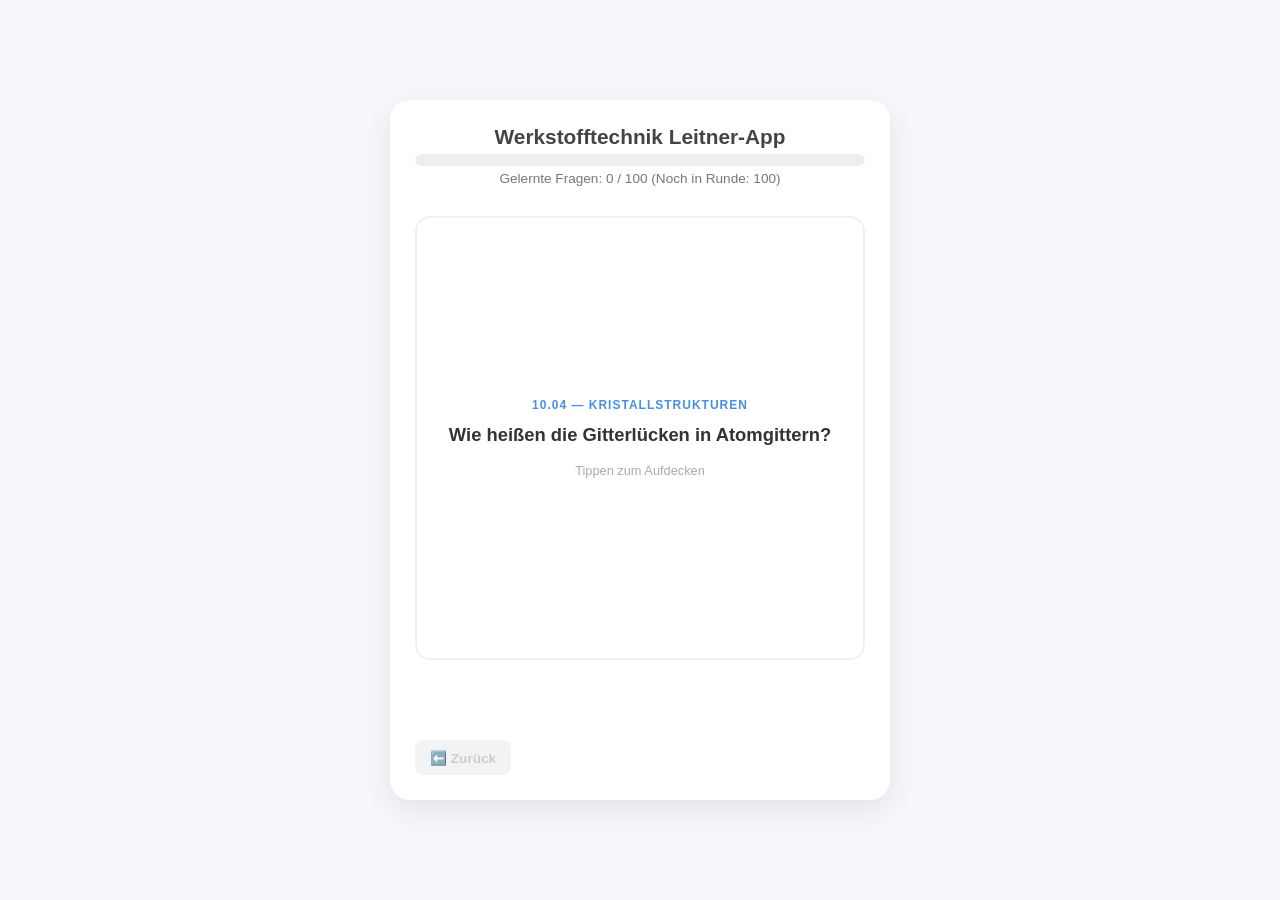
<file: WT.html>
<!DOCTYPE html>
<html lang="de">
<head>
    <meta charset="UTF-8">
    <meta name="viewport" content="width=device-width, initial-scale=1.0, maximum-scale=1.0, user-scalable=no">
    <title>Lernapp Werkstofftechnik</title>
    <style>
        :root {
            --bg-color: #f5f7fa;
            --card-bg: #ffffff;
            --text-color: #333333;
            --primary: #4a90e2;
            --green: #2ecc71;
            --yellow: #f1c40f;
            --red: #e74c3c;
            --gray: #95a5a6;
        }
        * { box-sizing: border-box; margin: 0; padding: 0; font-family: -apple-system, BlinkMacSystemFont, "Segoe UI", Roboto, sans-serif; }
        body { background-color: var(--bg-color); color: var(--text-color); display: flex; flex-direction: column; align-items: center; justify-content: center; min-height: 100vh; padding: 20px; }
        .app-container { width: 100%; max-width: 500px; background: var(--card-bg); padding: 25px; border-radius: 20px; box-shadow: 0 10px 30px rgba(0,0,0,0.08); display: flex; flex-direction: column; height: 85vh; max-height: 700px; }
        header { margin-bottom: 15px; }
        h1 { font-size: 1.3rem; text-align: center; margin-bottom: 5px; color: #444; }
        .progress-container { background: #eee; border-radius: 10px; height: 12px; width: 100%; overflow: hidden; margin-bottom: 5px; }
        .progress-bar { background: var(--primary); height: 100%; width: 0%; transition: width 0.3s ease; }
        .stats { font-size: 0.85rem; text-align: center; color: #777; }
        .card-area { flex: 1; display: flex; align-items: center; justify-content: center; margin: 15px 0; perspective: 1000px; cursor: pointer; position: relative; }
        .card { width: 100%; height: 100%; position: relative; transform-style: preserve-3d; transition: transform 0.6s; border: 2px solid #eef2f5; border-radius: 15px; background: #fff; }
        .card.flipped { transform: rotateY(180deg); }
        .card-front, .card-back { position: absolute; width: 100%; height: 100%; backface-visibility: hidden; display: flex; flex-direction: column; align-items: center; justify-content: center; padding: 20px; text-align: center; overflow-y: auto; }
        .card-back { transform: rotateY(180deg); background-color: #fafbfc; }
        .category { font-size: 0.75rem; font-weight: bold; text-transform: uppercase; color: var(--primary); letter-spacing: 1px; margin-bottom: 10px; }
        .question-text { font-size: 1.15rem; font-weight: 600; line-height: 1.4; }
        .answer-text { font-size: 1.05rem; line-height: 1.5; color: #444; }
        .hint { font-size: 0.8rem; color: #aaa; margin-top: 15px; }
        
        /* Navigations- & Feedback-Bereich */
        .action-area { display: flex; flex-direction: column; gap: 10px; }
        .controls { display: flex; justify-content: space-between; gap: 10px; height: 55px; opacity: 0; pointer-events: none; transition: opacity 0.2s; }
        .controls.visible { opacity: 1; pointer-events: auto; }
        .btn { border: none; border-radius: 12px; color: white; font-weight: bold; font-size: 0.95rem; cursor: pointer; display: flex; align-items: center; justify-content: center; transition: transform 0.1s; }
        .btn:active { transform: scale(0.95); }
        .feedback-btn { flex: 1; }
        .btn-red { background-color: var(--red); }
        .btn-yellow { background-color: var(--yellow); color: #333; }
        .btn-green { background-color: var(--green); }
        
        .nav-container { display: flex; justify-content: flex-start; height: 35px; }
        .btn-back { background-color: #e0e6ed; color: #555; padding: 0 15px; font-size: 0.85rem; border-radius: 8px; }
        .btn-back:disabled { background-color: #f1f3f5; color: #ccc; cursor: not-allowed; }

        .end-screen { text-align: center; display: none; flex-direction: column; align-items: center; justify-content: center; height: 100%; }
        .end-screen h2 { color: var(--green); margin-bottom: 15px; }
        .restart-btn { background: var(--primary); border: none; color: white; padding: 12px 25px; border-radius: 10px; font-weight: bold; margin-top: 20px; cursor: pointer; }
    </style>
</head>
<body>

<div class="app-container">
    <header>
        <h1>Werkstofftechnik Leitner-App</h1>
        <div class="progress-container">
            <div class="progress-bar" id="progressBar"></div>
        </div>
        <div class="stats" id="statsText">Gelernte Fragen: 0 / 0</div>
    </header>

    <div class="card-area" id="cardArea" onclick="flipCard()">
        <div class="card" id="card">
            <div class="card-front">
                <div class="category" id="catFront">Kategorie</div>
                <div class="question-text" id="qText">Frage wird geladen...</div>
                <div class="hint">Tippen zum Aufdecken</div>
            </div>
            <div class="card-back">
                <div class="category" id="catBack">Kategorie</div>
                <div class="answer-text" id="aText">Antwort wird geladen...</div>
                <div class="hint">Wie sicher fühlst du dich?</div>
            </div>
        </div>
        <div class="end-screen" id="endScreen">
            <h2>Hervorragend! 🎉</h2>
            <p>Du hast alle Fragen erfolgreich gelernt und dich überall sicher gefühlt!</p>
            <button class="restart-btn" onclick="restartApp()">Fortschritt zurücksetzen & Neu starten</button>
        </div>
    </div>

    <div class="action-area">
        <div class="controls" id="controls">
            <button class="btn feedback-btn btn-red" onclick="handleFeedback('red', event)">🔴 Unsicher</button>
            <button class="btn feedback-btn btn-yellow" onclick="handleFeedback('yellow', event)">🟡 Neutral</button>
            <button class="btn feedback-btn btn-green" onclick="handleFeedback('green', event)">🟢 Sicher</button>
        </div>
        
        <div class="nav-container">
            <button class="btn btn-back" id="backBtn" onclick="goBack(event)" disabled>⬅️ Zurück</button>
        </div>
    </div>
</div>

<script>
    const rawQuestions = [
        // 27.03.2026
        { cat: "27.03 — Grundlagen", q: "Was ist ein Werkstoff?", a: "Ein Festkörper (Material), der aufgrund seiner gezielten Eigenschaften zur Herstellung von Bauteilen, Werkzeugen oder Produkten verwendet wird." },
        { cat: "27.03 — Grundlagen", q: "Welche Werkstoffhauptgruppen gibt es?", a: "Metalle, Polymere (Kunststoffe), Keramiken (inkl. Gläser) und Verbundwerkstoffe." },
        { cat: "27.03 — Grundlagen", q: "Wie ist die Wechselwirkung zwischen WT – FT – KT?", a: "WT bestimmt die Eigenschaften, FT formt den Werkstoff/verändert das Gefüge, KT legt die Form fest und stellt Belastungsanforderungen. Sie beeinflussen sich gegenseitig im Kreis." },
        { cat: "27.03 — Grundlagen", q: "Wie sind Metalle aufgebaut?", a: "Aus Atomen, die durch die Metallbindung zusammengehalten werden und sich geometrisch regelmäßig in einem Kristallgitter anordnen." },
        { cat: "27.03 — Grundlagen", q: "Wie unterscheiden sich Glas und Keramik?", a: "Glas: Amorpher Aufbau, schmilzt über weiten Temperaturbereich.<br>Keramik: Kristalliner Aufbau, meist definiert spröde mit festem Schmelz-/Zersetzungspunkt." },
        { cat: "27.03 — Grundlagen", q: "Wozu wird Werkstofftechnik gebraucht?", a: "Um Werkstoffverhalten unter Last zu verstehen, Versagen zu verhindern, optimale Fertigungsprozesse zu wählen und Werkstoffe gezielt auszuwählen." },
        
        // 10.04.2026
        { cat: "10.04 — Kristallstrukturen", q: "Unterschied Realkristall und Idealkristall?", a: "Idealkristall: Fehlerfrei und unendlich ausgedehnt.<br>Realkristall: Besitzt immer Gitterbaufehler (Leerstellen, Versetzungen, Korngrenzen etc.)." },
        { cat: "10.04 — Kristallstrukturen", q: "Welche Arten von Versetzungen gibt es im Metallgitter?", a: "Stufenversetzungen und Schraubenversetzungen (sowie Mischformen)." },
        { cat: "10.04 — Kristallstrukturen", q: "Welche Arten von kubischen Gittertypen gibt es?", a: "Kubisch-primitiv (kp), Kubisch-raumzentriert (krz) und Kubisch-flächenzentriert (kfz)." },
        { cat: "10.04 — Kristallstrukturen", q: "Welche Arten orthorhombischer Gittertypen gibt es?", a: "Orthorhombisch-primitiv, -basiszentriert, -raumzentriert und -flächenzentriert." },
        { cat: "10.04 — Kristallstrukturen", q: "Durch welche Größen wird ein Metallgitter beschrieben?", a: "Durch die Gitterkonstanten (Achsenlängen a, b, c) und die Interaxialwinkel (&alpha;, &beta;, &gamma;)." },
        { cat: "10.04 — Kristallstrukturen", q: "Wie heißen die Gitterlücken in Atomgittern?", a: "Tetraederlücken und Oktaederlücken." },
        { cat: "10.04 — Kristallstrukturen", q: "Woraus setzt sich ein Gleitsystem zusammen?", a: "Aus einer Gleitebene und einer darin liegenden Gleitrichtung." },
        { cat: "10.04 — Kristallstrukturen", q: "Nenne Metalle im krz-Gitter bei Raumtemperatur:", a: "Ferrit (&alpha;-Fe), Chrom (Cr), Wolfram (W), Molybdän (Mo), Vanadium (V)." },
        { cat: "10.04 — Kristallstrukturen", q: "Nenne Metalle im kfz-Gitter bei Raumtemperatur:", a: "Aluminium (Al), Kupfer (Cu), Nickel (Ni), Blei (Pb), Gold (Au), Silber (Ag)." },

        // 17.04.2026
        { cat: "17.04 — Gitterstörungen", q: "Nenne Punkt-, linien-, flächen- und räumliche Gitterstörungen:", a: "0D (Punkt): Leerstellen, Zwischengitter-/Fremdatome.<br>1D (Linie): Stufen-/Schraubenversetzungen.<br>2D (Fläche): Korn-/Phasengrenzen, Stapelfehler.<br>3D (Raum): Poren, Einschluss-Partikel, Risse." },
        { cat: "17.04 — Gitterstörungen", q: "Orientierung des Burgers-Vektors bei einer Stufenversetzung?", a: "Er steht senkrecht (90&deg;) zur Versetzungslinie." },
        { cat: "17.04 — Gitterstörungen", q: "Unterschied Stufen- und Schraubenversetzung anhand des Burgersvektors:", a: "Stufenversetzung: Burgersvektor steht senkrecht zur Versetzungslinie.<br>Schraubenversetzung: Burgersvektor verläuft parallel zu ihr." },
        { cat: "17.04 — Gitterstörungen", q: "Verlauf der Stärke des Spannungszustands um eine Versetzungslinie:", a: "Im Kern extrem hoch; fällt mit zunehmendem Radius r proportional zu 1/r ab." },
        { cat: "17.04 — Gitterstörungen", q: "An welchen Stellen treten bei einem Mikroriss die Maximalspannungen auf?", a: "Direkt an der Rissspitze (aufgrund der Geometrie der Kerbwirkung)." },

        // 24.04.2026
        { cat: "24.04 — Verfestigung", q: "Wie heißen die Ebenen, in denen sich Versetzungen bewegen können?", a: "Gleitebenen." },
        { cat: "24.04 — Verfestigung", q: "Wieso ist die Festigkeit amorpher Metalle außergewöhnlich hoch?", a: "Weil sie keine kristalline Fernordnung besitzen; daher existieren keine Versetzungen, die durch das Gitter wandern und plastische Verformung erleichtern könnten." },
        { cat: "24.04 — Verfestigung", q: "Wieso ist die Festigkeit metallischer Whisker außergewöhnlich hoch?", a: "Weil sie nahezu perfekte Einkristalle sind, die fast vollständig frei von Versetzungen sind (Annäherung an die theoretische Trennfestigkeit)." },
        { cat: "24.04 — Verfestigung", q: "Warum ist die experimentelle Schubspannung höher als die theoretische Peierlsspannung?", a: "Weil im Realkristall zusätzliche Hindernisse (Mischkristallatome, Korngrenzen, andere Versetzungen) die Bewegung blockieren und Kraft erfordern." },
        { cat: "24.04 — Verfestigung", q: "Die vier Komponenten der Festigkeitserhöhung (Verfestigungsmechanismen):", a: "1. Mischkristallverfestigung<br>2. Kaltverfestigung / Versetzungsverfestigung<br>3. Korngrenzenverfestigung (Hall-Petch)<br>4. Ausscheidungsverfestigung" },
        { cat: "24.04 — Verfestigung", q: "Welcher physikalische Mechanismus liegt den 4 Verfestigungen zugrunde?", a: "Alle beruhen auf dem gleichen Prinzip: Sie erschweren, blockieren oder behindern die freie Bewegung von Versetzungen im Gitter." },
        { cat: "24.04 — Verfestigung", q: "Warum wird zwischen R_eH und R_eL unterschieden und wieso fällt die Spannung ab?", a: "Ursache: Versetzungen werden von einer 'Cottrell-Wolke' (Fremdatome) blockiert.<br>Abfall: Bei Erreichen von R_eH reißen sie sich schlagartig los; für die Weiterbewegung reicht weniger Spannung (R_eL)." },
        { cat: "24.04 — Verfestigung", q: "Wieso erhöhen kleinere Körner die Festigkeit?", a: "Mehr Korngrenzenfläche pro Volumen. An Korngrenzen stauen sich Versetzungen auf, da sie dort ihre Richtung ändern müssen (Hall-Petch)." },
        { cat: "24.04 — Verfestigung", q: "Verhältnis maximale Schubspannung zu Zugspannung bei einachsiger Zugbeanspruchung:", a: "Die maximale Schubspannung beträgt genau die Hälfte der axialen Zugspannung: &tau;<sub>max</sub> = &sigma; / 2 (Schmid'sches Gesetz)." },
        { cat: "24.04 — Verfestigung", q: "In welchem Winkel steht die Ebene maximaler Schubspannungen zur Kraftangriffslinie?", a: "In einem Winkel von 45&deg;." },
        { cat: "24.04 — Verfestigung", q: "Unterschied Gleitband und Gleitebene?", a: "Gleitebene: Mikroskopische Atomebene.<br>Gleitband: Makroskopisch sichtbares Bündel aus sehr vielen, eng beieinander liegenden Gleitebenen." },
        { cat: "24.04 — Verfestigung", q: "Was versteht man unter Annihilation von Versetzungen?", a: "Das gegenseitige Auslöschen zweier aufeinandertreffender Versetzungen mit entgegengesetztem Vorzeichen." },
        { cat: "24.04 — Verfestigung", q: "Wie überwindet eine Versetzung ein Teilchen und welche werden geschnitten/umgangen?", a: "Schneiden: Kleine, kohärente Teilchen werden glatt durchschnitten.<br>Umgang (Orowan): Große, inkohärente Teilchen werden umgangen; Versetzung hinterlässt einen Versetzungsring." },

        // 08.05.2026
        { cat: "08.05 — Gefüge & Wärme", q: "Verfahren des Ätzens und Auswirkung auf das Schliffbild:", a: "Korngrenzenätzung: Greift Korngrenzen stärker an; Vertiefungen streuen Licht -> erscheinen dunkel.<br>Kornflächenätzung: Färbt Körner je nach Orientierung unterschiedlich (Hell-Dunkel-Kontraste)." },
        { cat: "08.05 — Gefüge & Wärme", q: "Formmerkmale von Martensit:", a: "Nadeliges, nadelförmig-verzweigtes oder plattenförmiges Gefügebild ('Strohmatte')." },
        { cat: "08.05 — Gefüge & Wärme", q: "Prinzip der Entstehung von Martensit:", a: "Austenit (kfz) wird extrem schnell (über kritischer Abkühlgeschwindigkeit) abgeschreckt. Keine Zeit für Kohlenstoffdiffusion. Gitter klappt schlagartig in verzerrtes, tetragonales krz-Gitter um." },
        { cat: "08.05 — Gefüge & Wärme", q: "Mechanische Eigenschaften von Martensit:", a: "Extrem hohe Härte und Zugfestigkeit, jedoch sehr spröde und geringe Zähigkeit (hohe Rissanfälligkeit)." },
        { cat: "08.05 — Gefüge & Wärme", q: "Formmerkmale von Ferrit, Perlit und seine Bestandteile:", a: "Ferrit: Helle, polygonale Körner.<br>Perlit: Streifiges, lamellares Aussehen (Zebramuster).<br>Bestandteile Perlit: Ferrit (&alpha;-Fe) und Zementit (Fe3C)." },
        { cat: "08.05 — Gefüge & Wärme", q: "Mechanische Eigenschaften von Perlit:", a: "Gute Festigkeit bei mittlerer Härte und moderater Verformbarkeit (ausgewogenes Verhältnis)." },
        { cat: "08.05 — Gefüge & Wärme", q: "Fehlerarten beim Randschichthärten durch Kohlenstoffgehalt:", a: "Überkohlung: Zu viel C führt zu sprödem Restaustenit oder Korngrenzenzementit.<br>Entkohlung: C-Verlust führt zu mangelnder Härteannahme (weiche Randschicht)." },
        { cat: "08.05 — Gefüge & Wärme", q: "Auswirkung des C-Gehalts auf Ferrit und Perlit bei normalem Stahl:", a: "Je höher der Kohlenstoffgehalt (bis 0,8% C), desto geringer wird der helle Ferritanteil und desto höher der dunkle Perlitanteil." },
        { cat: "08.05 — Gefüge & Wärme", q: "Vorteile von Gewinderollen gegenüber Gewindeschneiden:", a: "Ununterbrochener Faserverlauf (höhere Festigkeit), Kaltverfestigung der Oberfläche, Druckeigenspannungen im Grund (Schwingfestigkeit), spanlos." },
        { cat: "08.05 — Gefüge & Wärme", q: "Was macht das Ätzverfahren nach Fry sichtbar?", a: "Es macht plastisch verformte Bereiche (Kaltverformungszonen/Gleitlinien) durch Bindung von Stickstoff an Gitterfehlern sichtbar." },

        // 29.05.2026
        { cat: "29.05 — Prüfung & Schwingung", q: "Unterschied homogene und heterogene Gefüge:", a: "Homogen: Besteht aus nur einer einzigen Phase.<br>Heterogen: Besteht aus einem Gemisch von zwei oder mehr unterschiedlichen Phasen." },
        { cat: "29.05 — Prüfung & Schwingung", q: "Optisches Erscheinungsbild eines 0,45 % C-Stahls:", a: "Gemischtes Gefüge aus ca. zur Hälfte hellen Flächen (Ferrit) und zur Hälfte dunklen, streifigen Bereichen (Perlit)." },
        { cat: "29.05 — Prüfung & Schwingung", q: "Optisches Erscheinungsbild eines Härtegefüges mit Bainit und Martensit (0,45 % C):", a: "Sehr feines, nadeliges Mischgefüge. Hellere Nadeln sind Martensit, eingebettet in dunklere, buschigen/nadelförmigen Strukturen des Bainits." },
        { cat: "29.05 — Prüfung & Schwingung", q: "Anwendungsfälle für Härteprüfung:", a: "Wareneingangskontrolle, Überprüfung von Wärmebehandlungen (Härtetiefe), zerstörungsfreie Bauteilprüfung, Qualitätsüberwachung." },
        { cat: "29.05 — Prüfung & Schwingung", q: "Drei gängige Härteprüfverfahren:", a: "Vickers (HV), Rockwell (HRC/HRB) und Brinell (HBW)." },
        { cat: "29.05 — Prüfung & Schwingung", q: "Werkstoffkennwerte aus dem Zugversuch:", a: "Elastizitätsmodul (E), Streckgrenze (R_e) bzw. Dehngrenze (R_p0,2), Zugfestigkeit (R_m), Bruchdehnung (A), Bruchinschnürung (Z)." },
        { cat: "29.05 — Prüfung & Schwingung", q: "Was beschreibt der Elastizitätsmodul (E-Modul)?", a: "Die Steifigkeit eines Werkstoffs (Widerstand gegen elastische Verformung im Hooke'schen Bereich)." },
        { cat: "29.05 — Prüfung & Schwingung", q: "Größenordnungen der E-Module (Al, Cu, Stahl):", a: "Alu: ca. 70 GPa | Kupfer/Messing: ca. 100-120 GPa | Stahl/Eisen: ca. 210 GPa." },
        { cat: "29.05 — Prüfung & Schwingung", q: "Wieso wird Rp0,2 anstatt der Streckgrenze Re ermittelt?", a: "Weil viele Werkstoffe (Alu, kfz-Metalle) keine ausgeprägte, visuelle Streckgrenze besitzen. Rp0,2 definiert die Spannung bei 0,2% bleibender Verformung." },
        { cat: "29.05 — Prüfung & Schwingung", q: "Zwei Anteile der Gesamtdehnung und Name vor Einschnürung:", a: "Elastische und plastische Dehnung. Der plastische Anteil vor der Einschnürung heißt Gleichmaßdehnung." },
        { cat: "29.05 — Prüfung & Schwingung", q: "Die 4 Typen von Verfestigungskurven:", a: "1. Linear-elastisch ideal-plastisch<br>2. Linear-elastisch mit linearer Verfestigung<br>3. Linear-elastisch mit parabolischer Verfestigung<br>4. Starr-ideal-plastisch" },
        { cat: "29.05 — Prüfung & Schwingung", q: "Prozesstechnische Beeinflussung ohne Legieren:", a: "Thermisch (Glühen, Härten, Anlassen) und mechanisch (Kaltwalzen, Schmieden, Kugelstrahlen)." },
        { cat: "29.05 — Prüfung & Schwingung", q: "Unterschied spröde und duktil im Diagramm:", a: "Spröde: Steiler elastischer Anstieg, bricht abrupt ohne nennenswerte plastische Verformung.<br>Duktil: Zeigt nach Elastizitätsgrenze weiten Bereich plastischer Verformung." },
        { cat: "29.05 — Prüfung & Schwingung", q: "Für welche Beanspruchungsfälle sind Kennwerte des Zugversuchs relevant?", a: "Für statisch oder quasi-statisch belastete Bauteile zur Auslegung gegen Verformung (R_e) oder Bruch (R_m)." },
        { cat: "29.05 — Prüfung & Schwingung", q: "Zwei Spannungskomponenten schwingender Belastung:", a: "Oberspannung (&sigma;_o) und Unterspannung (&sigma;_u) [bzw. Mittelspannung &sigma;_m und Ausschlagspannung &sigma;_a]." },
        { cat: "29.05 — Prüfung & Schwingung", q: "Versuch zur Ermittlung der Dauerfestigkeit & Aufbau:", a: "Wöhlerversuch. Rotierende Probe unter definierter Last zyklisch beansprucht. Im Diagramm (Wöhlerlinie) wird Ausschlagspannung gegen log. Spielzahl N aufgetragen." },
        { cat: "29.05 — Prüfung & Schwingung", q: "Welcher Sonderfall ist die Wechselfestigkeit &sigma;_w?", a: "Der Sonderfall, bei dem die Mittelspannung exakt Null ist (&sigma;_m = 0). Reine, symmetrische Schwingung." },
        { cat: "29.05 — Prüfung & Schwingung", q: "Unterschied Wöhlerkurve Typ-I und Typ-II:", a: "Typ-I (ferritische Stähle): Knickt ab (N &approx; 10^6 - 10^7) in Waagerechte -> echte Dauerfestigkeit.<br>Typ-II (Alu, kfz): Fällt kontinuierlich ab -> nur Zeitfestigkeit." },
        { cat: "29.05 — Prüfung & Schwingung", q: "Optische Merkmale eines Schwingbruchs:", a: "Glatter Dauerbruchbereich mit charakteristischen Rastlinien (Muschellinien) und ein rauer Restbruchbereich." },
        { cat: "29.05 — Prüfung & Schwingung", q: "Welche zyklische Beanspruchung ist am versagenskritischsten?", a: "Die Zug-Druck-Beanspruchung, da der gesamte Querschnitt maximal gleichmäßig auf Zug belastet wird." },
        { cat: "29.05 — Prüfung & Schwingung", q: "Prozesstechnische Optimierung der zyklischen Beanspruchbarkeit:", a: "Oberflächenhärten, mechanisches Verfestigen (Kugelstrahlen, Festwalzen) für Druckeigenspannungen, Polieren (Vermeidung von Kerben)." },

        // 05.06.2026
        { cat: "05.06 — Legierung & Eisen", q: "Was ist eine Phase?", a: "Ein räumlicher Bereich eines Stoffsystems, der chemisch und physikalisch völlig homogen ist und durch eine klare Grenzfläche getrennt ist." },
        { cat: "05.06 — Legierung & Eisen", q: "Wie viele Phasen existieren bei einem erstarrten reinen Metall ohne Allotropie?", a: "Genau eine feste Phase." },
        { cat: "05.06 — Legierung & Eisen", q: "Freiheitsgrade laut Gibb'scher Phasenregel für reines Metall fest:", a: "F = 1 - 1 + 1 = 1." },
        { cat: "05.06 — Legierung & Eisen", q: "Welche physikalische Größe ist dieser eine Freiheitsgrad?", a: "Die Temperatur (kann verändert werden, ohne Phasenanzahl zu ändern)." },
        { cat: "05.06 — Legierung & Eisen", q: "Definition Legierung:", a: "Ein metallischer Werkstoff aus mind. zwei Elementen (davon mind. ein Metall), die eine metallische Bindung eingehen." },
        { cat: "05.06 — Legierung & Eisen", q: "Zustandsdiagramm eines 2-Komponentensystems (unbeschränkte Löslichkeit):", a: "X-Achse: Konzentration (0-100% B), Y-Achse: Temperatur. Oben: Schmelze (L), Unten: Mischkristall (&alpha;), Dazwischen: linsenförmiges Zweiphasengebiet (L+&alpha;), begrenzt durch Liquidus- und Soliduslinie." },
        { cat: "05.06 — Legierung & Eisen", q: "Die zwei Werkstoffgruppen bei Eisen-Kohlenstoff-Legierungen:", a: "Stahl (C-Gehalt &le; 2,06%) und Gusseisen (C-Gehalt > 2,06%)." },
        { cat: "05.06 — Legierung & Eisen", q: "Unterschiede Eigenschaften und C-Form dieser Gruppen:", a: "Stahl: Gut plastisch umformbar, C gelöst oder als Zementit gebunden.<br>Gusseisen: Spröde, hervorragend gießbar, C als elementarer Graphit oder massiver Zementit." },
        { cat: "05.06 — Legierung & Eisen", q: "Warum kommt es bei der Austenitumwandlung zur Volumenänderung?", a: "Weil sich die Kristallstruktur ändert: Dicht gepackter Austenit (kfz, 74%) wandelt sich in weniger dichten Ferrit (krz, 68%) um. Gitter dehnt sich beim Abkühlen aus." },
        { cat: "05.06 — Legierung & Eisen", q: "Einfluss des C-Gehalts auf Schmelzpunkt und Austenitgebiet:", a: "Mehr C senkt den Schmelzpunkt (bis Eutektikum bei 1147&deg;C). Das Austenitgebiet wird zu niedrigeren Temperaturen hin erweitert (bis 727&deg;C)." },
        { cat: "05.06 — Legierung & Eisen", q: "Drei gängige Verfahren der Wärmebehandlung:", a: "Normalglühen, Härten, Rekristallisationsglühen (oder Vergüten)." },
        { cat: "05.06 — Legierung & Eisen", q: "Was versteht man unter dem Vergüten von Stahl?", a: "Kombinierte Wärmebehandlung aus Härten (Abkühlen zu Martensit) mit anschließendem Anlassen auf hohe Temperaturen (> 500&deg;C) für optimale Festigkeit + Zähigkeit." },

        // 12.06.2026
        { cat: "12.06 — Umwandlung & Stähle", q: "Woraus besteht Perlit?", a: "Aus abwechselnden Lamellen von Ferrit (&alpha;-Eisen) und Zementit (Fe3C)." },
        { cat: "12.06 — Umwandlung & Stähle", q: "Wohin verschieben sich Knick- und Haltepunkte in den Abkühlkurven bei beschleunigter Abkühlung?", a: "Zu niedrigeren Temperaturen und kürzeren Zeiten." },
        { cat: "12.06 — Umwandlung & Stähle", q: "Wie organisiert sich das Atomgitter des Stahls bei martensitischer Umwandlung (ohne Diffusion)?", a: "Das kubisch-flächenzentrierte (kfz) Gitter klappt durch schlagartige Scherung in ein verzerrtes, tetragonal-raumzentriertes Gitter (Martensit) um." },
        { cat: "12.06 — Umwandlung & Stähle", q: "Wie verändert sich der Kohlenstoffgehalt im verbleibenden Austenit während der Phase der Ferritbildung beim Abkühlen (C45)?", a: "Durch die Ausscheidung von kohlenstoffarmem Ferrit reichert sich der verbleibende Austenit entlang der Eutektoidalen im EK-Diagramm mit C an, bis er 0,77% C erreicht." },
        { cat: "12.06 — Umwandlung & Stähle", q: "Welche zwei Bedingungen müssen hinsichtlich des Temperatur-Zeit-Verlaufs beim Abkühlen erfüllt sein, damit Martensit entsteht?", a: "Das Überschreiten der kritischen Abkühlgeschwindigkeit und das Unterschreiten der Martensitstarttemperatur (M_s)." },
        { cat: "12.06 — Umwandlung & Stähle", q: "Worum handelt es sich bei C45 und was bedeutet die Zahl?", a: "Ein unlegierter Qualitätsstahl; die Zahl steht für einen mittleren Kohlenstoffgehalt von 0,45%." },
        { cat: "12.06 — Umwandlung & Stähle", q: "Worum handelt es sich bei S235 und welche Bedeutung hat die Zahl?", a: "Ein unlegierter Baustahl (S = Structural Steel) mit einer Mindeststreckgrenze von 235 MPa." },
        { cat: "12.06 — Umwandlung & Stähle", q: "Zu welcher Werkstoffgruppe gehört X38CrMoV5-1?", a: "Zu den hochlegierten Werkzeugstählen (Warmarbeitsstahl)." },

        // 16.06.2026
        { cat: "16.06 — Leicht- & Schwermetalle", q: "Auf welche Arten können Teilchen in die Grundmatrix eines metallischen Werkstoffs integriert sein?", a: "Kohärent (kontinuierlicher Gitterübergang), teilkohärent (stellenweise passend) und inkohärent (kein Gitterzusammenhang)." },
        { cat: "16.06 — Leicht- & Schwermetalle", q: "Nennen Sie 3 typische Leichtmetalle:", a: "Aluminium (Al), Magnesium (Mg) und Titan (Ti)." },
        { cat: "16.06 — Leicht- & Schwermetalle", q: "Welche Verfestigungsmechanismen gibt es bei Aluminiumlegierungen?", a: "Mischkristallverfestigung, Kaltverfestigung, Feinkornhärtung und Ausscheidungsverfestigung." },
        { cat: "16.06 — Leicht- & Schwermetalle", q: "Welches ist die wichtigste Art der Verfestigung bei Aluminiumlegierungen und wie funktioniert sie?", a: "Die Ausscheidungsverfestigung. Durch Lösungsglühen, Abschrecken und Auslagern entstehen fein verteilte Teilchen, welche die Versetzungsbewegung blockieren." },
        { cat: "16.06 — Leicht- & Schwermetalle", q: "Nennen Sie 3 Schwermetalle mit typischen Anwendungen:", a: "Kupfer (Kabel/Elektrotechnik), Blei (Starterbatterien) und Wolfram (Schweißelektroden/Glühwendeln)." },
        { cat: "16.06 — Leicht- & Schwermetalle", q: "Mit welchem Verfahren gewinnt man aus Rohkupfer hochreines Kupfer?", a: "Durch Kupferelektrolyse (elektrolytische Kupferraffination)." },
        { cat: "16.06 — Leicht- & Schwermetalle", q: "Welche Verfestigungsmechanismen gibt es für Kupfer?", a: "Kaltverfestigung (Reckalterung/Kaltumformung), Mischkristallverfestigung (z.B. Messing/Bronze) und Korngrenzenverfestigung." },

        // 18.06.2026
        { cat: "18.06 — Kunststoffe & Keramik", q: "Nennen Sie den Namen der ersten (starken) Bindungsart und der zweiten (schwächeren) Bindungsgruppe bei Kunststoffen.", a: "Erste (starke): Atombindung / Elektronenpaarbindung (kovalente Bindung). Zweite (schwach): Van-der-Waals-Bindungen (zwischenmolekulare Kräfte)." },
        { cat: "18.06 — Kunststoffe & Keramik", q: "Nennen Sie typische Anwendungsbeispiele für Kunststoffe:", a: "Isolationsmaterialien, Gehäusebauteile, Verpackungen, Dichtungen und Leichtbaukomponenten." },
        { cat: "18.06 — Kunststoffe & Keramik", q: "Mit welchem Verfahren wird aus einzelnen Monomeren ein Polymer?", a: "Durch Polymersynthese (Polymerisation, Polykondensation oder Polyaddition)." },
        { cat: "18.06 — Kunststoffe & Keramik", q: "Von welchen Eigenschaften des Aufbaus der Kunststoffe hängt deren temperaturabhängiges Verhalten ab?", a: "Vom Vernetzungsgrad der Polymerketten (linear/verzweigt vs. weit-/engmaschig vernetzt) und dem Verhältnis von amorphen zu kristallinen Bereichen." },
        { cat: "18.06 — Kunststoffe & Keramik", q: "Wie werden Keramiken hergestellt?", a: "Durch Formgebung aus pulverförmigen Rohstoffen und anschließendes Sintern (Brennen) bei hohen Temperaturen." },
        { cat: "18.06 — Kunststoffe & Keramik", q: "Was sind die häufigsten Bindungstypen in keramischen Werkstoffen?", a: "Ionenbindung und kovalente Bindung (Atombindung)." },
        { cat: "18.06 — Kunststoffe & Keramik", q: "Woran erkennt man sofort in der Kurzbezeichnung eine nichtoxidische Keramik?", a: "Am Fehlen von Sauerstoff bzw. am Vorhandensein von Kohlenstoff, Stickstoff oder Bor (z.B. SiC = Siliciumcarbid, Si3N4 = Siliciumnitrid)." },
        { cat: "18.06 — Kunststoffe & Keramik", q: "Wie sind die wichtigsten mechanischen Eigenschaften keramischer Werkstoffe?", a: "Sehr hohe Härte, extreme Druckfestigkeit, ausgeprägte Sprödigkeit und eine im Vergleich geringe Zug- und Biegezugfestigkeit." },
        { cat: "18.06 — Kunststoffe & Keramik", q: "Was ist der wesentliche Unterschied zwischen Keramiken aus anorganischen Stoffen und Gläsern aus anorganischen Stoffen?", a: "Keramiken besitzen eine kristalline (geordnete) Struktur, während Gläser eine amorph-ungeordnete Struktur aufweisen." }
    ];

    let activeQueue = [];
    let historyStack = [];
    let totalUniqueQuestions = rawQuestions.length;
    let learnedCount = 0;
    let isFlipped = false;

    function shuffle(array) {
        for (let i = array.length - 1; i > 0; i--) {
            const j = Math.floor(Math.random() * (i + 1));
            [array[i], array[j]] = [array[j], array[i]];
        }
    }

    function loadProgress() {
        try {
            const savedQueue = localStorage.getItem('wt_activeQueue');
            const savedCount = localStorage.getItem('wt_learnedCount');
            const savedHistory = localStorage.getItem('wt_historyStack');

            if (savedQueue && savedQueue !== "[]" && savedCount !== null) {
                activeQueue = JSON.parse(savedQueue);
                learnedCount = parseInt(savedCount, 10);
                if (savedHistory) historyStack = JSON.parse(savedHistory);

                // Fortschrittsschutz-Logik: Fügt neue Fragen hinzu
                rawQuestions.forEach(rawQ => {
                    const existsInQueue = activeQueue.some(q => q.q === rawQ.q);
                    const existsInHistory = historyStack.some(h => h.card.q === rawQ.q);
                    
                    if (!existsInQueue && !existsInHistory) {
                        const randomIdx = Math.floor(Math.random() * (activeQueue.length + 1));
                        activeQueue.splice(randomIdx, 0, rawQ);
                    }
                });
                
                totalUniqueQuestions = rawQuestions.length;
                saveProgress();
            } else {
                createNewSession();
            }
        } catch (e) {
            createNewSession();
        }
    }

    function createNewSession() {
        activeQueue = [...rawQuestions];
        shuffle(activeQueue);
        historyStack = [];
        learnedCount = 0;
        saveProgress();
    }

    function saveProgress() {
        localStorage.setItem('wt_activeQueue', JSON.stringify(activeQueue));
        localStorage.setItem('wt_learnedCount', learnedCount.toString());
        localStorage.setItem('wt_historyStack', JSON.stringify(historyStack));
    }

    function initApp() {
        loadProgress();
        updateProgress();
        showCard();
    }

    function showCard() {
        document.getElementById('backBtn').disabled = (historyStack.length === 0);

        if (activeQueue.length === 0) {
            document.getElementById('card').style.display = 'none';
            document.getElementById('controls').classList.remove('visible');
            document.getElementById('endScreen').style.display = 'flex';
            return;
        }

        document.getElementById('card').style.display = 'block';
        document.getElementById('endScreen').style.display = 'none';
        
        isFlipped = false;
        document.getElementById('card').classList.remove('flipped');
        document.getElementById('controls').classList.remove('visible');

        const currentQ = activeQueue[0];
        document.getElementById('catFront').innerText = currentQ.cat;
        document.getElementById('catBack').innerText = currentQ.cat;
        document.getElementById('qText').innerHTML = currentQ.q;
        document.getElementById('aText').innerHTML = currentQ.a;
    }

    function flipCard() {
        if (isFlipped) return;
        isFlipped = true;
        document.getElementById('card').classList.add('flipped');
        document.getElementById('controls').classList.add('visible');
    }

    function handleFeedback(status, event) {
        if(event) event.stopPropagation();
        if (activeQueue.length === 0) return;

        const finishedCard = activeQueue.shift();

        historyStack.push({
            card: finishedCard,
            action: status
        });

        if (historyStack.length > 30) historyStack.shift();

        if (status === 'red') {
            activeQueue.push(finishedCard);
        } else if (status === 'yellow') {
            const insertIndex = Math.floor(activeQueue.length / 2) + 1;
            activeQueue.splice(insertIndex, 0, finishedCard);
        } else if (status === 'green') {
            learnedCount++;
        }

        saveProgress();
        updateProgress();
        showCard();
    }

    function goBack(event) {
        if (event) event.stopPropagation();
        if (historyStack.length === 0) return;

        const lastAction = historyStack.pop();
        const undoneCard = lastAction.card;
        const undoneStatus = lastAction.action;

        if (undoneStatus === 'red') {
            const idx = activeQueue.lastIndexOf(undoneCard);
            if (idx !== -1) activeQueue.splice(idx, 1);
        } else if (undoneStatus === 'yellow') {
            const idx = activeQueue.indexOf(undoneCard);
            if (idx !== -1) activeQueue.splice(idx, 1);
        } else if (undoneStatus === 'green') {
            learnedCount--;
        }

        activeQueue.unshift(undoneCard);

        saveProgress();
        updateProgress();
        showCard();
    }

    function updateProgress() {
        const percentage = totalUniqueQuestions > 0 ? (learnedCount / totalUniqueQuestions) * 100 : 0;
        document.getElementById('progressBar').style.width = percentage + '%';
        document.getElementById('statsText').innerText = `Gelernte Fragen: ${learnedCount} / ${totalUniqueQuestions} (Noch in Runde: ${activeQueue.length})`;
    }

    function restartApp() {
        localStorage.removeItem('wt_activeQueue');
        localStorage.removeItem('wt_learnedCount');
        localStorage.removeItem('wt_historyStack');
        createNewSession();
        updateProgress();
        showCard();
    }

    window.onload = initApp;
</script>

</body>
</html>
</file>
